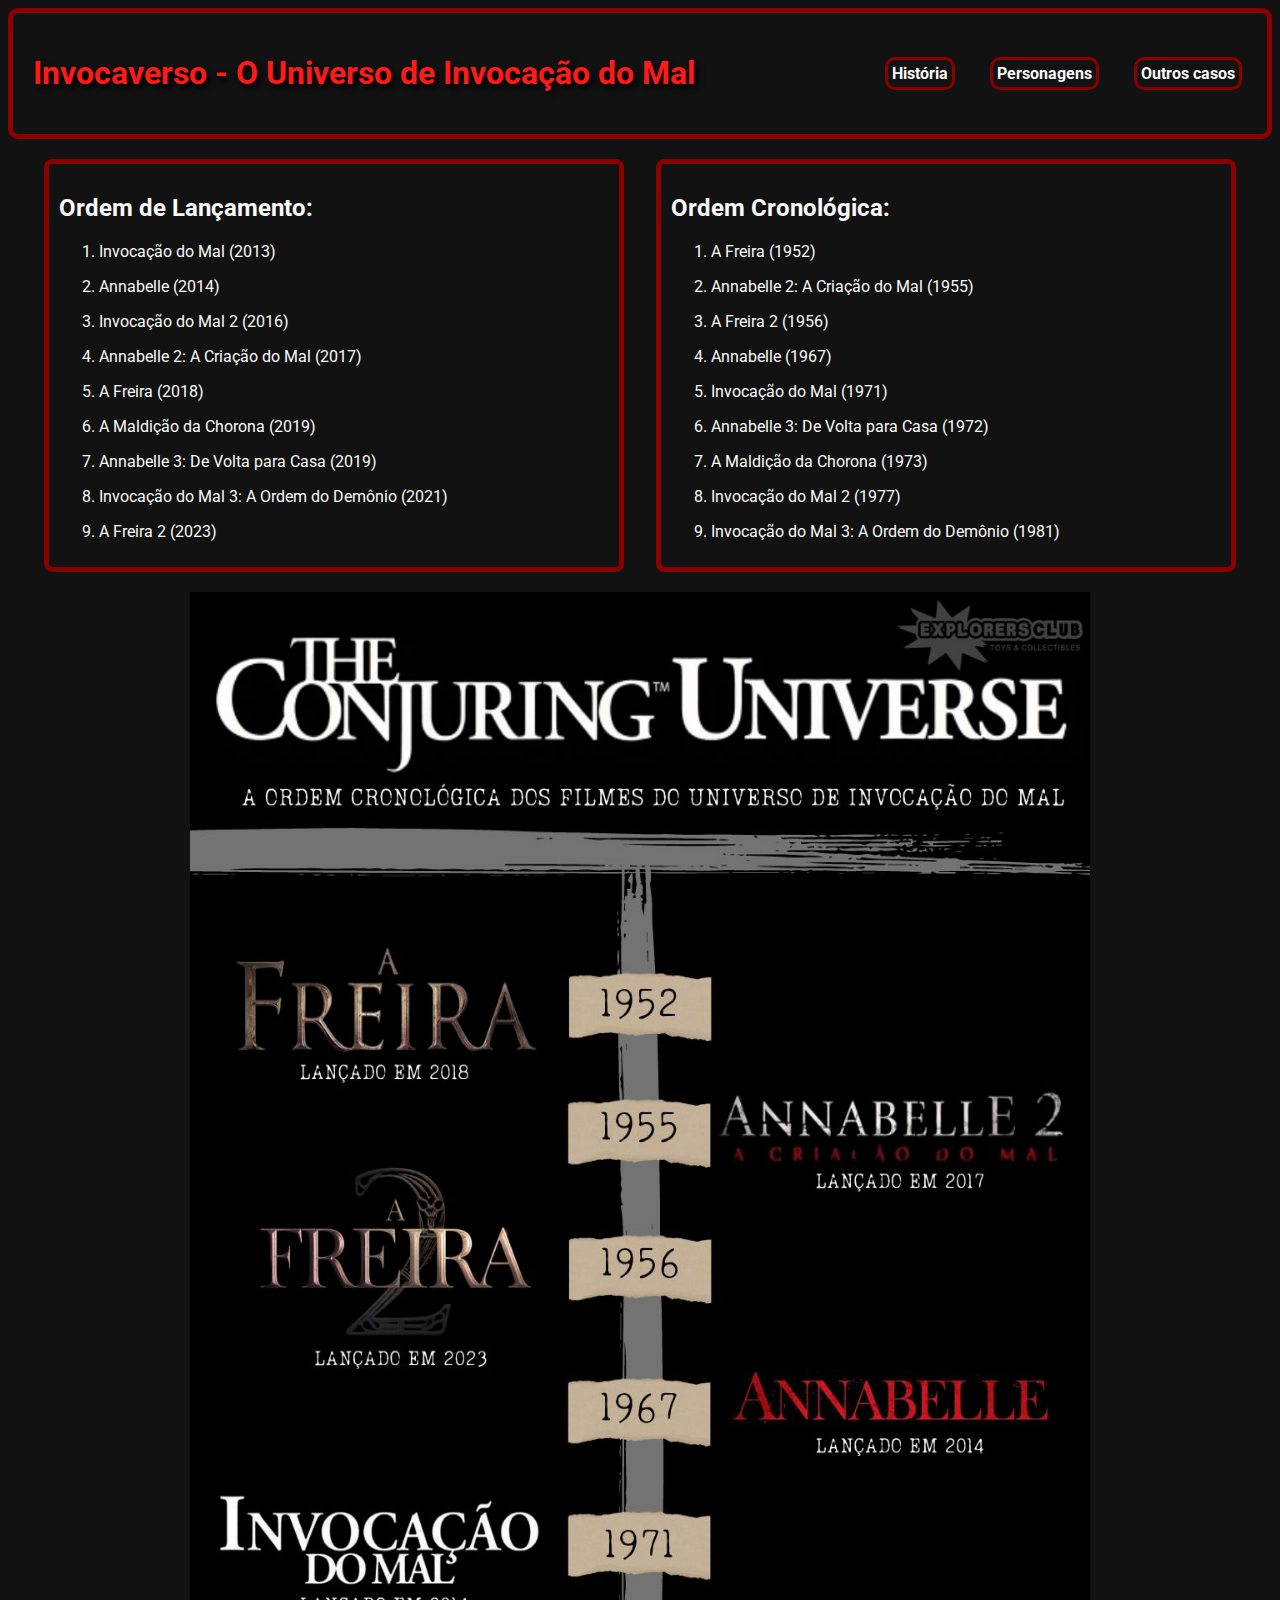
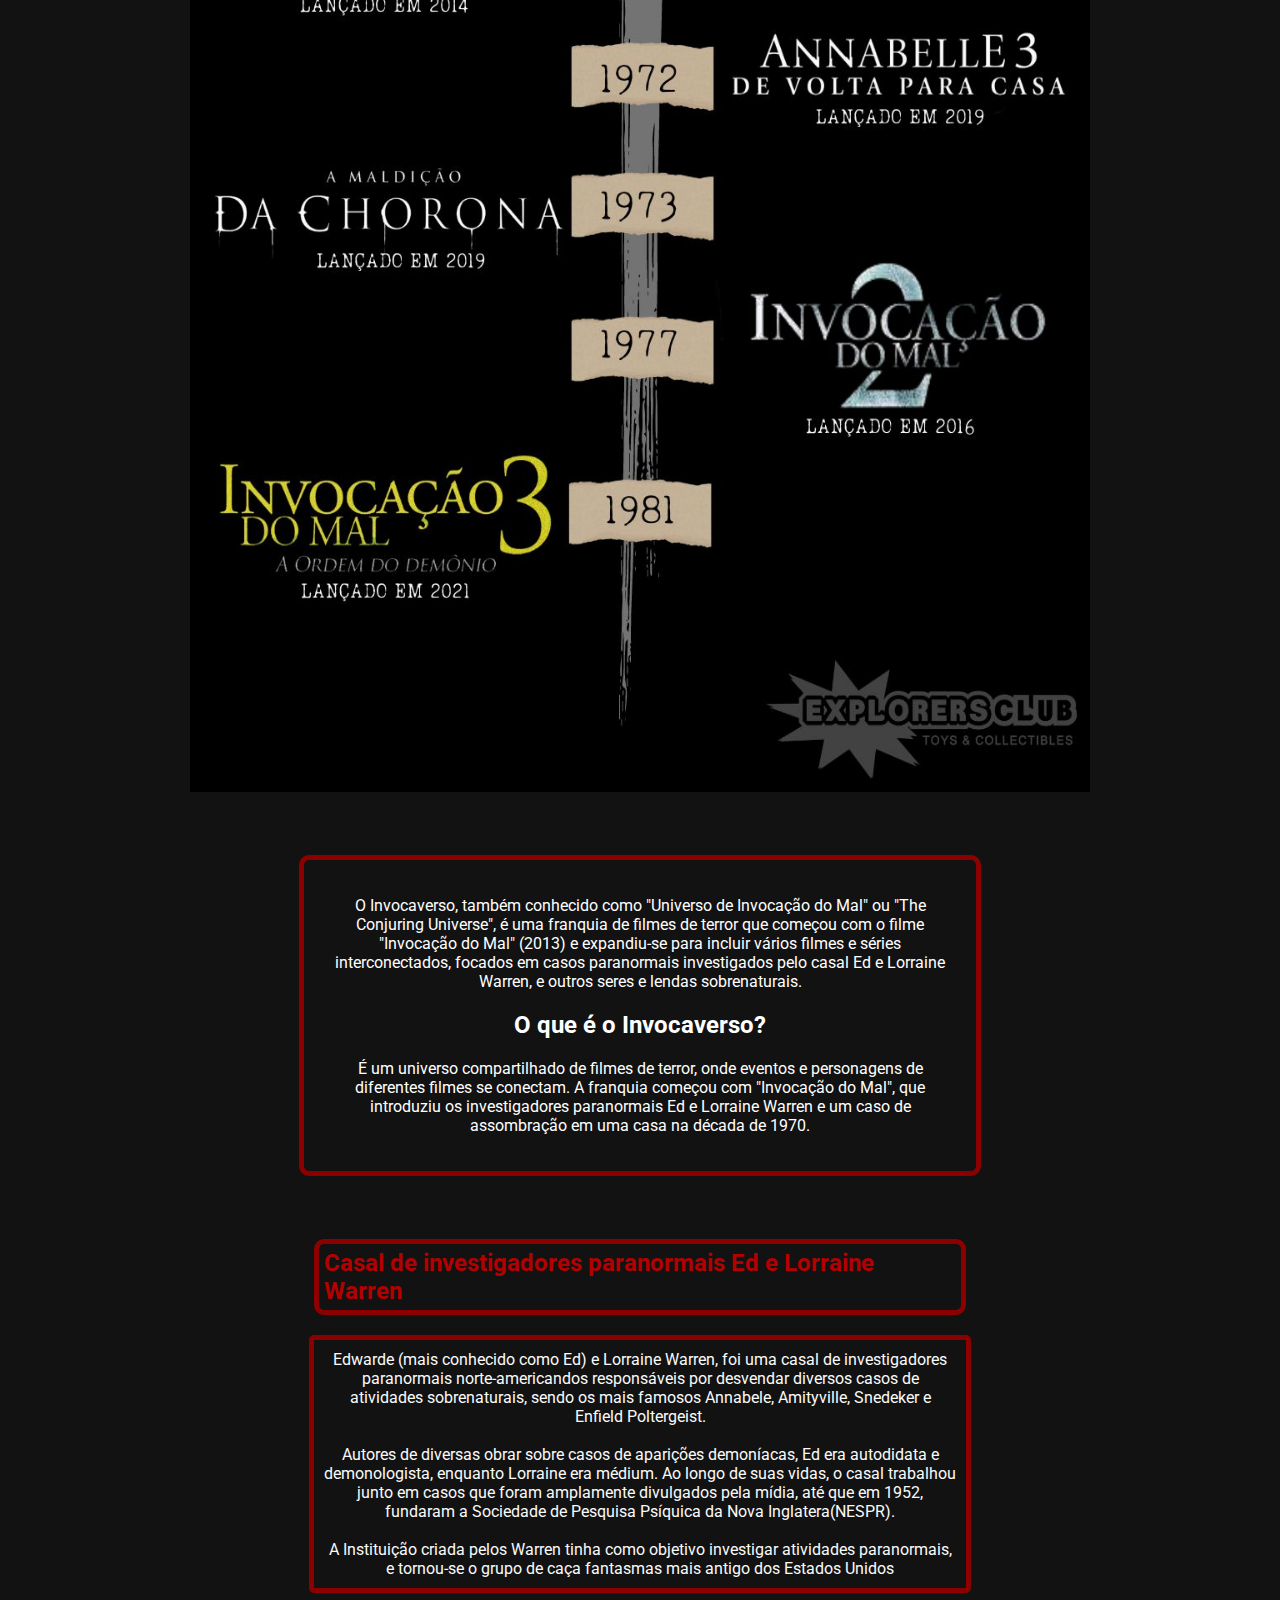
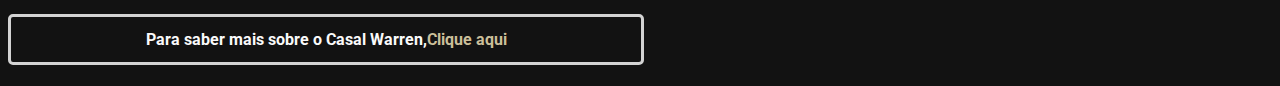
<file: index.html>
<!DOCTYPE html>
<html lang="pt-br">
<head>
    <meta charset="UTF-8">
    <meta name="viewport" content="width=device-width, initial-scale=1.0">
    <link rel="stylesheet" href="CSS/index.css">
    <link rel="stylesheet" href=" CSS/media.css">
    <title>Invocaverso</title>
    <style>
@import url('https://fonts.googleapis.com/css2?family=Libertinus+Mono&family=Open+Sans:ital,wght@0,300..800;1,300..800&family=Playwrite+VN+Guides&family=Roboto:ital,wght@0,100..900;1,100..900&family=TikTok+Sans:opsz,wght@12..36,300..900&display=swap');
</style>
  </head>
<body class="tudo">
  <header class="cabecalho">
    <div class="topo">
      <h1>Invocaverso - O Universo de Invocação do Mal</h1>
      <nav>
        <ul>
          <li><a href="HTML/historia.html">História</a></li>
          <li><a href="HTML/personagens.html">Personagens</a></li>
          <li><a href="HTML/casos.html">Outros casos</a></li>
        </ul>
      </nav>
    </div>
  </header>
    <main>
        <div class="container">
        <div class="ordem-1">
        <h2>Ordem de Lançamento:</h2>
        <ol>
            <li>Invocação do Mal (2013)</li>
            <p></p>
            <li>Annabelle (2014)</li>
            <p></p>
            <li>Invocação do Mal 2 (2016)</li>
            <p></p>
            <li>Annabelle 2: A Criação do Mal (2017)</li>
            <p></p>
            <li>A Freira (2018)</li>
            <p></p>
            <li>A Maldição da Chorona (2019)</li>
            <p></p>
            <li>Annabelle 3: De Volta para Casa (2019)</li>
            <p></p>
            <li>Invocação do Mal 3: A Ordem do Demônio (2021)</li>
            <p></p>
            <li>A Freira 2 (2023)</li>
        </ol>
        </div>
        <div class="ordem-2">
        <h2>Ordem Cronológica:</h2>
        <ol>
            <li>A Freira (1952)</li>
            <p></p>
            <li>Annabelle 2: A Criação do Mal (1955)</li>
            <p></p>
            <li>A Freira 2 (1956)</li>
            <p></p>
            <li>Annabelle (1967)</li>
            <p></p>
            <li>Invocação do Mal (1971)</li>
            <p></p>
            <li>Annabelle 3: De Volta para Casa (1972)</li>
            <p></p>
            <li>A Maldição da Chorona (1973)</li>
            <p></p>
            <li>Invocação do Mal 2 (1977)</li>
            <p></p>
            <li>Invocação do Mal 3: A Ordem do Demônio (1981)</li>
        </ol>
        
        </div>
        </div>
        <img class="imagem" src="imagens/ordem.jpg">
        <section class="introducao">
            <p>O Invocaverso, também conhecido como "Universo de Invocação do Mal" ou "The Conjuring Universe", é uma franquia de filmes de terror que começou com o filme "Invocação do Mal" (2013) e expandiu-se para incluir vários filmes e séries interconectados, focados em casos paranormais investigados pelo casal Ed e Lorraine Warren, e outros seres e lendas sobrenaturais.</p>
            <p></p>
            <h2>O que é o Invocaverso?</h2>
            <p>É um universo compartilhado de filmes de terror, onde eventos e personagens de diferentes filmes se conectam. A franquia começou com "Invocação do Mal", que introduziu os investigadores paranormais Ed e Lorraine Warren e um caso de assombração em uma casa na década de 1970.</p>
        </section>
        <h2 class="casal">Casal de investigadores paranormais Ed e Lorraine Warren</h2>
        <p class="texto">Edwarde (mais conhecido como Ed) e Lorraine Warren, foi uma casal de investigadores paranormais norte-americandos responsáveis por desvendar diversos casos de atividades sobrenaturais, sendo os mais famosos Annabele, Amityville, Snedeker e Enfield Poltergeist. <br><br>Autores de diversas obrar sobre casos de aparições demoníacas, Ed era autodidata e demonologista, enquanto Lorraine era médium. Ao longo de suas vidas, o casal trabalhou junto em casos que foram amplamente divulgados pela mídia, até que em 1952, fundaram a Sociedade de Pesquisa Psíquica da Nova Inglatera(NESPR). <br><br>A Instituição criada pelos Warren tinha como objetivo investigar atividades paranormais, e tornou-se o grupo de caça fantasmas mais antigo dos Estados Unidos</p>
    </main>
    <footer>
      <h4 class="saber">Para saber mais sobre o Casal Warren, <a href="HTML/warren.html">Clique aqui</a></h4>
    </footer>
    </div>
</body>
</html>
</file>
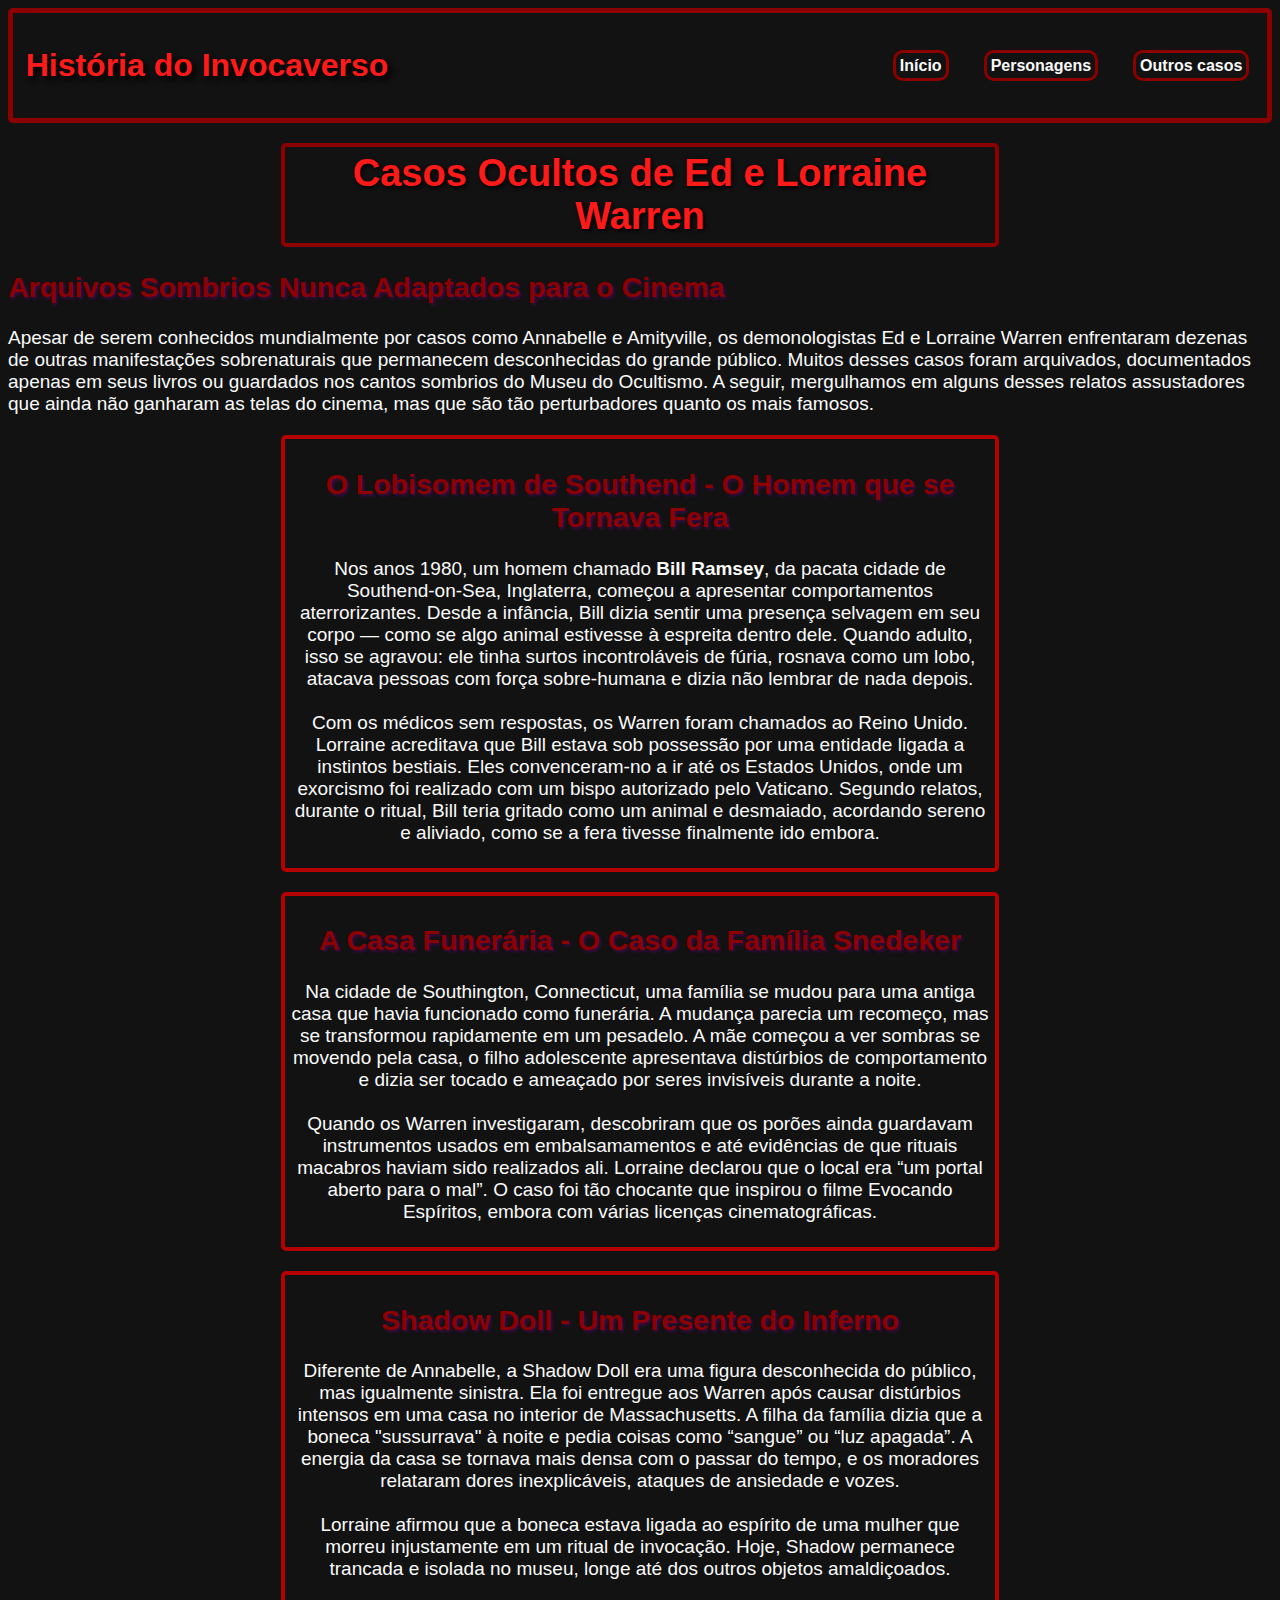
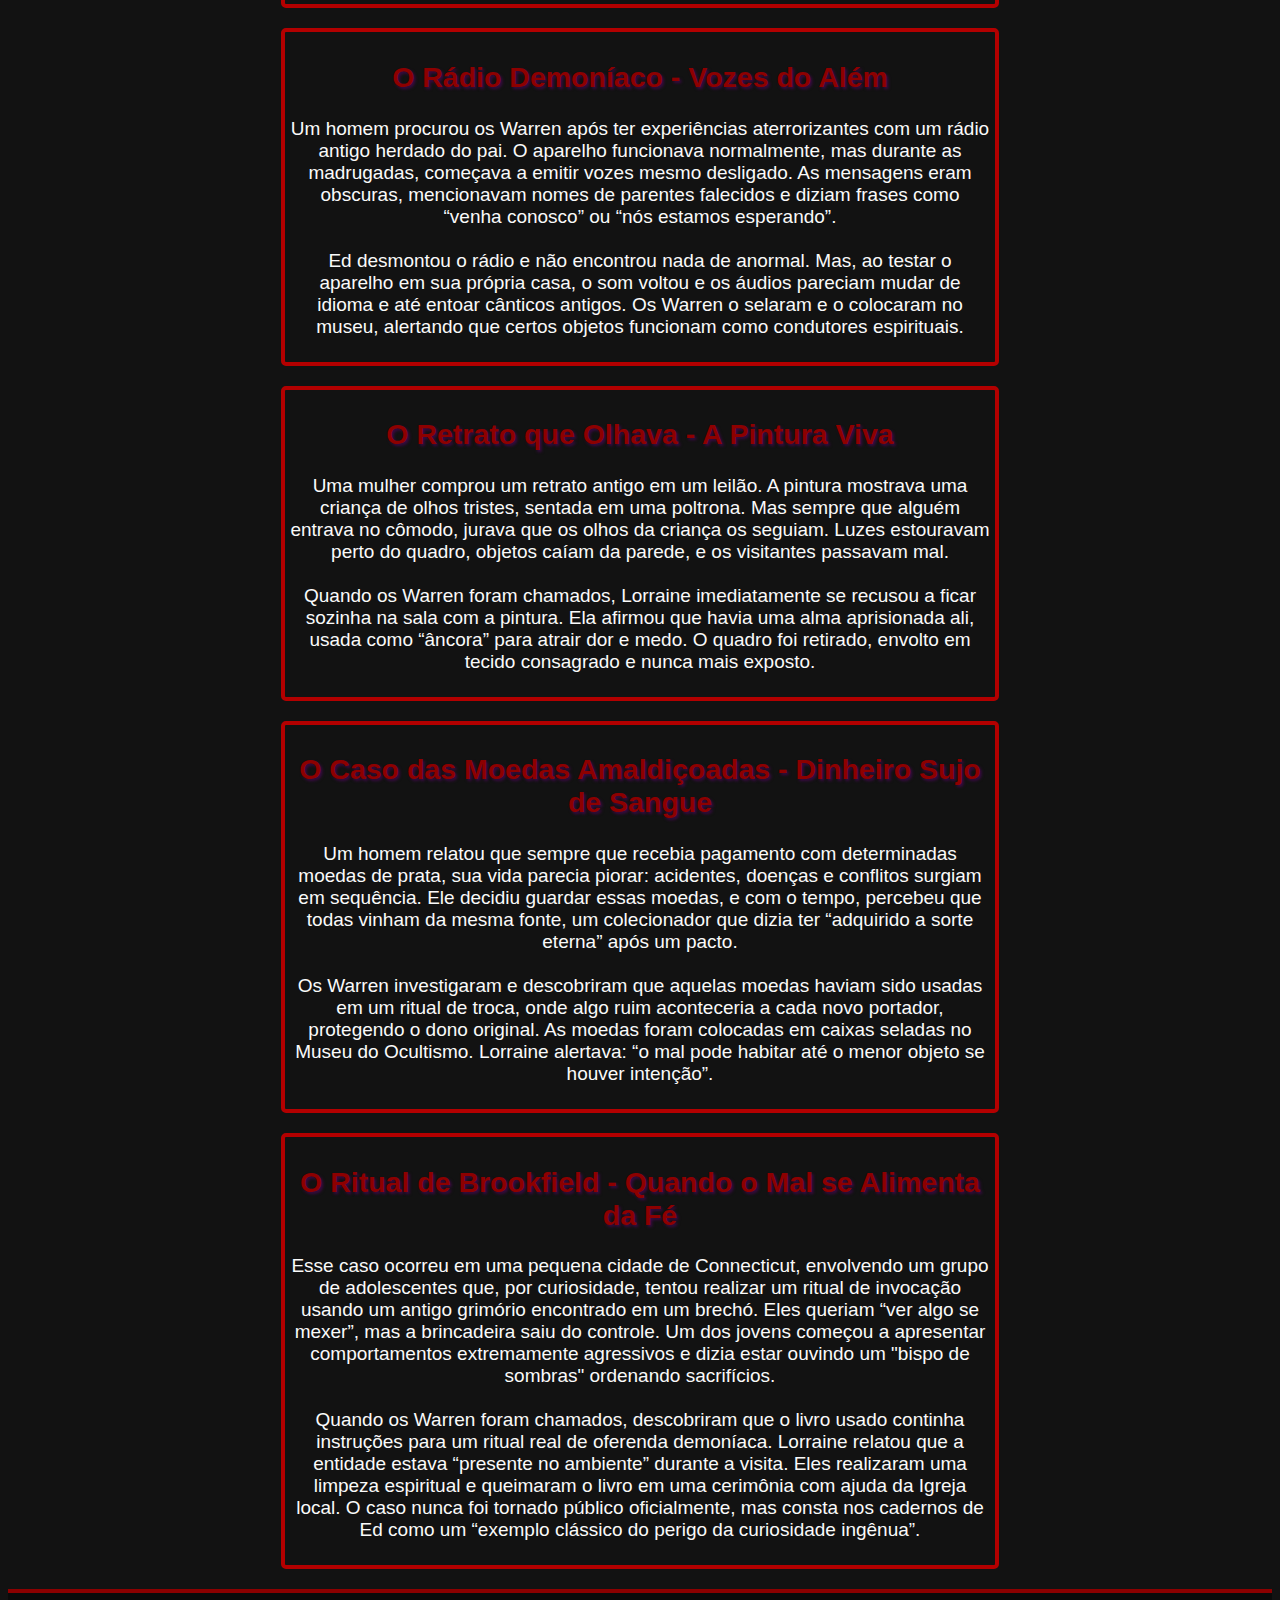
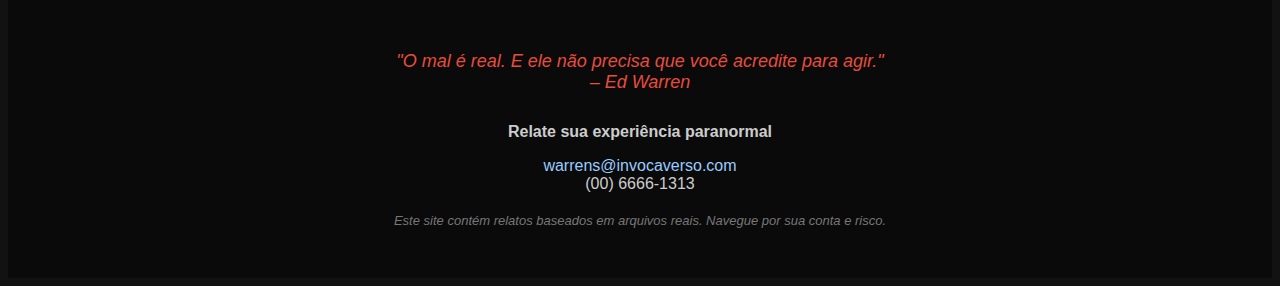
<file: HTML/casos.html>
<!DOCTYPE html>
<html lang="pt-br">
<head>
    <meta charset="UTF-8">
    <meta name="viewport" content="width=device-width, initial-scale=1.0">
    <title>Outros Casos - Invocaverso</title>
    <link rel="stylesheet" href="../CSS/casos.css">
    <link rel="stylesheet" href="../CSS/media.css">
    <style>
@import url('https://fonts.googleapis.com/css2?family=Libertinus+Mono&family=Open+Sans:ital,wght@0,300..800;1,300..800&family=Playwrite+VN+Guides&family=Roboto:ital,wght@0,100..900;1,100..900&family=TikTok+Sans:opsz,wght@12..36,300..900&display=swap');
    </style>
</head>
<body class="tudo">
    <header class="cabecalho">
    <div class="topo">
      <h1>História do Invocaverso</h1>
      <nav>
        <ul>
          <li><a href="../index.html">Início</a></li>
          <li><a href="../HTML/personagens.html">Personagens</a></li>
          <li><a href="../HTML/casos.html">Outros casos</a></li>
        </ul>
      </nav>
    </div>
    </header>
    <main class="casos">
        <h1>Casos Ocultos de Ed e Lorraine Warren</h1>
        <h2>Arquivos Sombrios Nunca Adaptados para o Cinema</h2>
        <p>Apesar de serem conhecidos mundialmente por casos como Annabelle e Amityville, os demonologistas Ed e Lorraine Warren enfrentaram dezenas de outras manifestações sobrenaturais que permanecem desconhecidas do grande público. Muitos desses casos foram arquivados, documentados apenas em seus livros ou guardados nos cantos sombrios do Museu do Ocultismo. A seguir, mergulhamos em alguns desses relatos assustadores que ainda não ganharam as telas do cinema, mas que são tão perturbadores quanto os mais famosos.</p>
        <section class="lobisomem">
            <h2>O Lobisomem de Southend - O Homem que se Tornava Fera</h2>
            <p>Nos anos 1980, um homem chamado <strong>Bill Ramsey</strong>, da pacata cidade de Southend-on-Sea, Inglaterra, começou a apresentar comportamentos aterrorizantes. Desde a infância, Bill dizia sentir uma presença selvagem em seu corpo — como se algo animal estivesse à espreita dentro dele. Quando adulto, isso se agravou: ele tinha surtos incontroláveis de fúria, rosnava como um lobo, atacava pessoas com força sobre-humana e dizia não lembrar de nada depois. <br><br>Com os médicos sem respostas, os Warren foram chamados ao Reino Unido. Lorraine acreditava que Bill estava sob possessão por uma entidade ligada a instintos bestiais. Eles convenceram-no a ir até os Estados Unidos, onde um exorcismo foi realizado com um bispo autorizado pelo Vaticano. Segundo relatos, durante o ritual, Bill teria gritado como um animal e desmaiado, acordando sereno e aliviado, como se a fera tivesse finalmente ido embora.</p>
        </section>
        <section class="snedeker">
            <h2>A Casa Funerária - O Caso da Família Snedeker</h2>
            <p>Na cidade de Southington, Connecticut, uma família se mudou para uma antiga casa que havia funcionado como funerária. A mudança parecia um recomeço, mas se transformou rapidamente em um pesadelo. A mãe começou a ver sombras se movendo pela casa, o filho adolescente apresentava distúrbios de comportamento e dizia ser tocado e ameaçado por seres invisíveis durante a noite. <br><br>Quando os Warren investigaram, descobriram que os porões ainda guardavam instrumentos usados em embalsamamentos e até evidências de que rituais macabros haviam sido realizados ali. Lorraine declarou que o local era “um portal aberto para o mal”. O caso foi tão chocante que inspirou o filme Evocando Espíritos, embora com várias licenças cinematográficas.</p>
        </section>
        <section class="shadow">
            <h2>Shadow Doll - Um Presente do Inferno</h2>
            <p>Diferente de Annabelle, a Shadow Doll era uma figura desconhecida do público, mas igualmente sinistra. Ela foi entregue aos Warren após causar distúrbios intensos em uma casa no interior de Massachusetts. A filha da família dizia que a boneca "sussurrava" à noite e pedia coisas como “sangue” ou “luz apagada”. A energia da casa se tornava mais densa com o passar do tempo, e os moradores relataram dores inexplicáveis, ataques de ansiedade e vozes. <br><br>Lorraine afirmou que a boneca estava ligada ao espírito de uma mulher que morreu injustamente em um ritual de invocação. Hoje, Shadow permanece trancada e isolada no museu, longe até dos outros objetos amaldiçoados.</p>
        </section>
        <section class="radio">
            <h2>O Rádio Demoníaco - Vozes do Além</h2>
            <p>Um homem procurou os Warren após ter experiências aterrorizantes com um rádio antigo herdado do pai. O aparelho funcionava normalmente, mas durante as madrugadas, começava a emitir vozes mesmo desligado. As mensagens eram obscuras, mencionavam nomes de parentes falecidos e diziam frases como “venha conosco” ou “nós estamos esperando”. <br><br>Ed desmontou o rádio e não encontrou nada de anormal. Mas, ao testar o aparelho em sua própria casa, o som voltou e os áudios pareciam mudar de idioma e até entoar cânticos antigos. Os Warren o selaram e o colocaram no museu, alertando que certos objetos funcionam como condutores espirituais.</p>
        </section>
        <section class="retrato">
            <h2>O Retrato que Olhava - A Pintura Viva</h2>
            <p>Uma mulher comprou um retrato antigo em um leilão. A pintura mostrava uma criança de olhos tristes, sentada em uma poltrona. Mas sempre que alguém entrava no cômodo, jurava que os olhos da criança os seguiam. Luzes estouravam perto do quadro, objetos caíam da parede, e os visitantes passavam mal. <br><br>Quando os Warren foram chamados, Lorraine imediatamente se recusou a ficar sozinha na sala com a pintura. Ela afirmou que havia uma alma aprisionada ali, usada como “âncora” para atrair dor e medo. O quadro foi retirado, envolto em tecido consagrado e nunca mais exposto.</p>
        </section>
        <section class="moedas">
            <h2>O Caso das Moedas Amaldiçoadas - Dinheiro Sujo de Sangue</h2>
            <p>Um homem relatou que sempre que recebia pagamento com determinadas moedas de prata, sua vida parecia piorar: acidentes, doenças e conflitos surgiam em sequência. Ele decidiu guardar essas moedas, e com o tempo, percebeu que todas vinham da mesma fonte, um colecionador que dizia ter “adquirido a sorte eterna” após um pacto. <br><br>Os Warren investigaram e descobriram que aquelas moedas haviam sido usadas em um ritual de troca, onde algo ruim aconteceria a cada novo portador, protegendo o dono original. As moedas foram colocadas em caixas seladas no Museu do Ocultismo. Lorraine alertava: “o mal pode habitar até o menor objeto se houver intenção”.</p>
        </section>
        <section class="ritual">
            <h2>O Ritual de Brookfield - Quando o Mal se Alimenta da Fé</h2>
            <p>Esse caso ocorreu em uma pequena cidade de Connecticut, envolvendo um grupo de adolescentes que, por curiosidade, tentou realizar um ritual de invocação usando um antigo grimório encontrado em um brechó. Eles queriam “ver algo se mexer”, mas a brincadeira saiu do controle. Um dos jovens começou a apresentar comportamentos extremamente agressivos e dizia estar ouvindo um "bispo de sombras" ordenando sacrifícios. <br><br>Quando os Warren foram chamados, descobriram que o livro usado continha instruções para um ritual real de oferenda demoníaca. Lorraine relatou que a entidade estava “presente no ambiente” durante a visita. Eles realizaram uma limpeza espiritual e queimaram o livro em uma cerimônia com ajuda da Igreja local. O caso nunca foi tornado público oficialmente, mas consta nos cadernos de Ed como um “exemplo clássico do perigo da curiosidade ingênua”.</p>
        </section>
    </main>
    <footer class="rodape">
        <div class="conteudo">
        <p class="frase">"O mal é real. E ele não precisa que você acredite para agir." <br>– Ed Warren</p>
        <p><strong>Relate sua experiência paranormal</strong></p>
        <p class="contato"><a href="warrens@invocaverso.com">warrens@invocaverso.com</a><br>(00) 6666-1313</p>
        <p class="aviso">Este site contém relatos baseados em arquivos reais. Navegue por sua conta e risco.</p>
        </div>
    </footer>
</body>
</html>
</file>
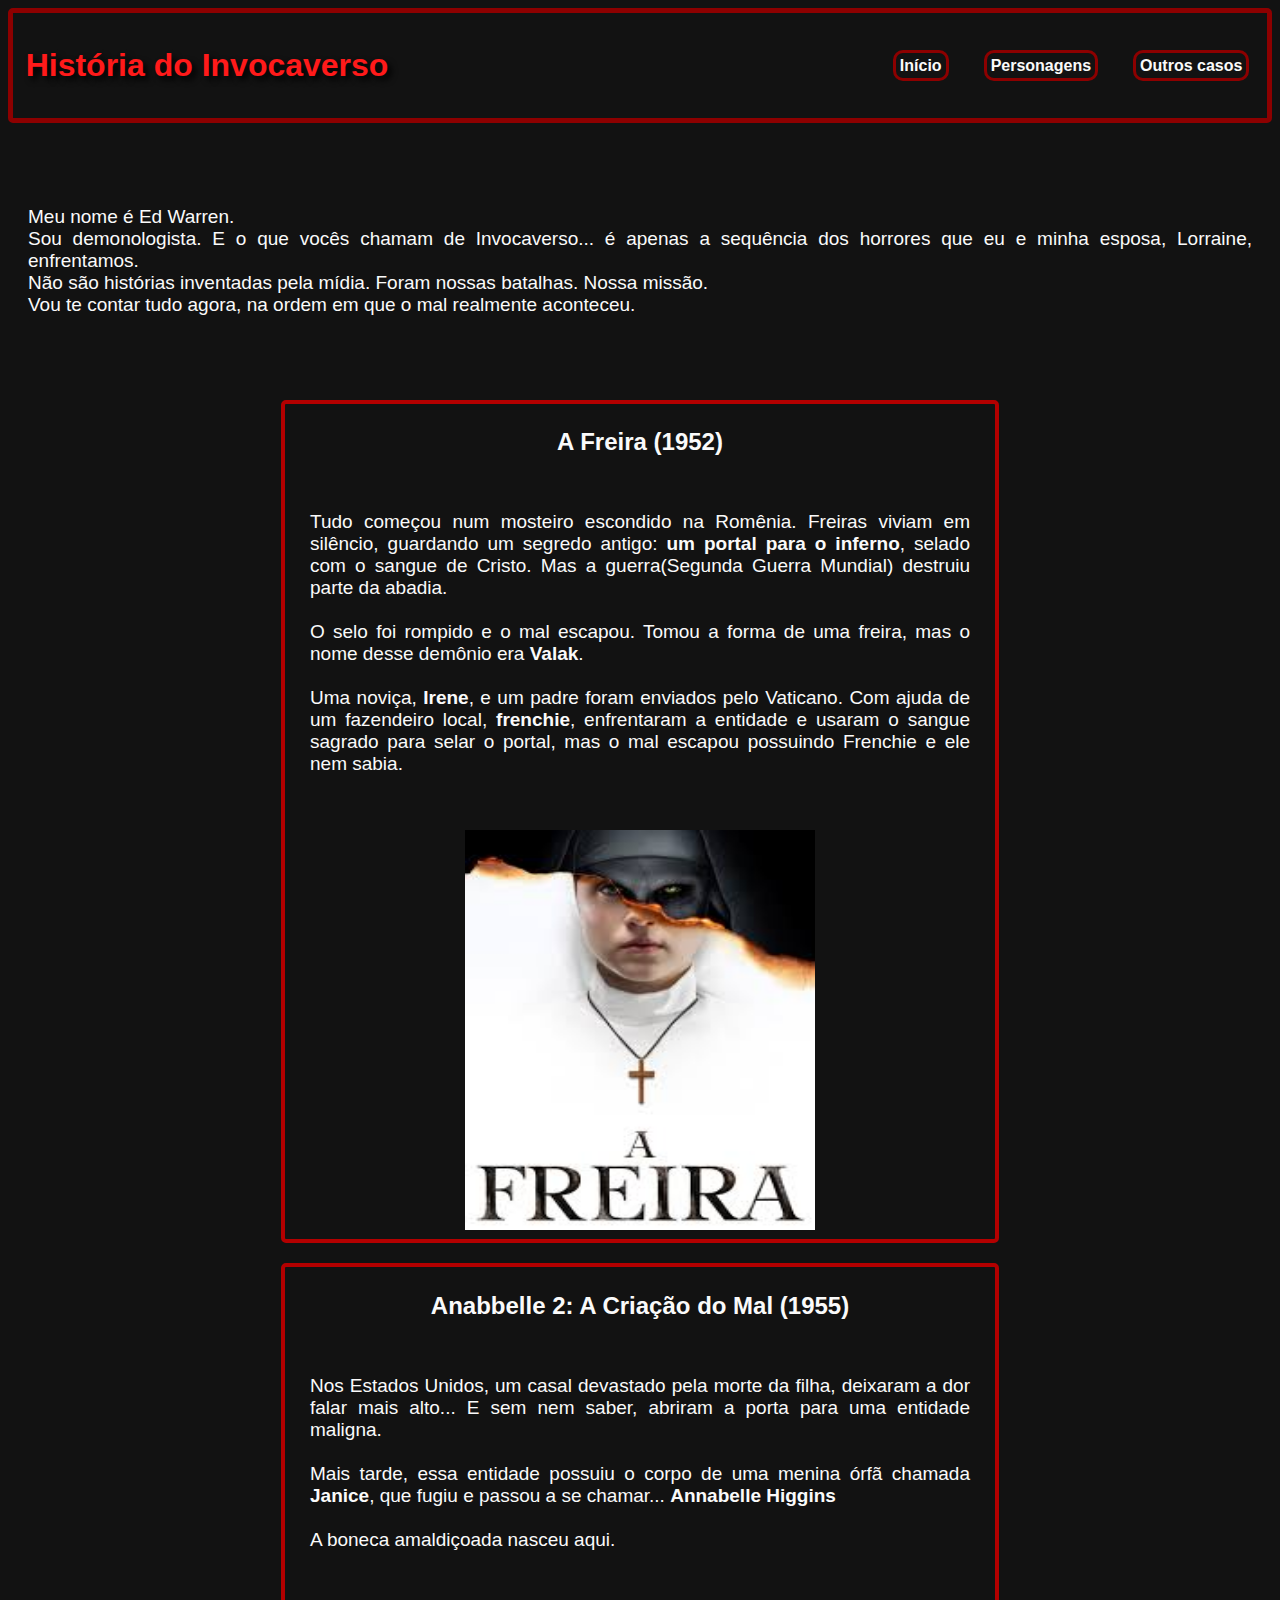
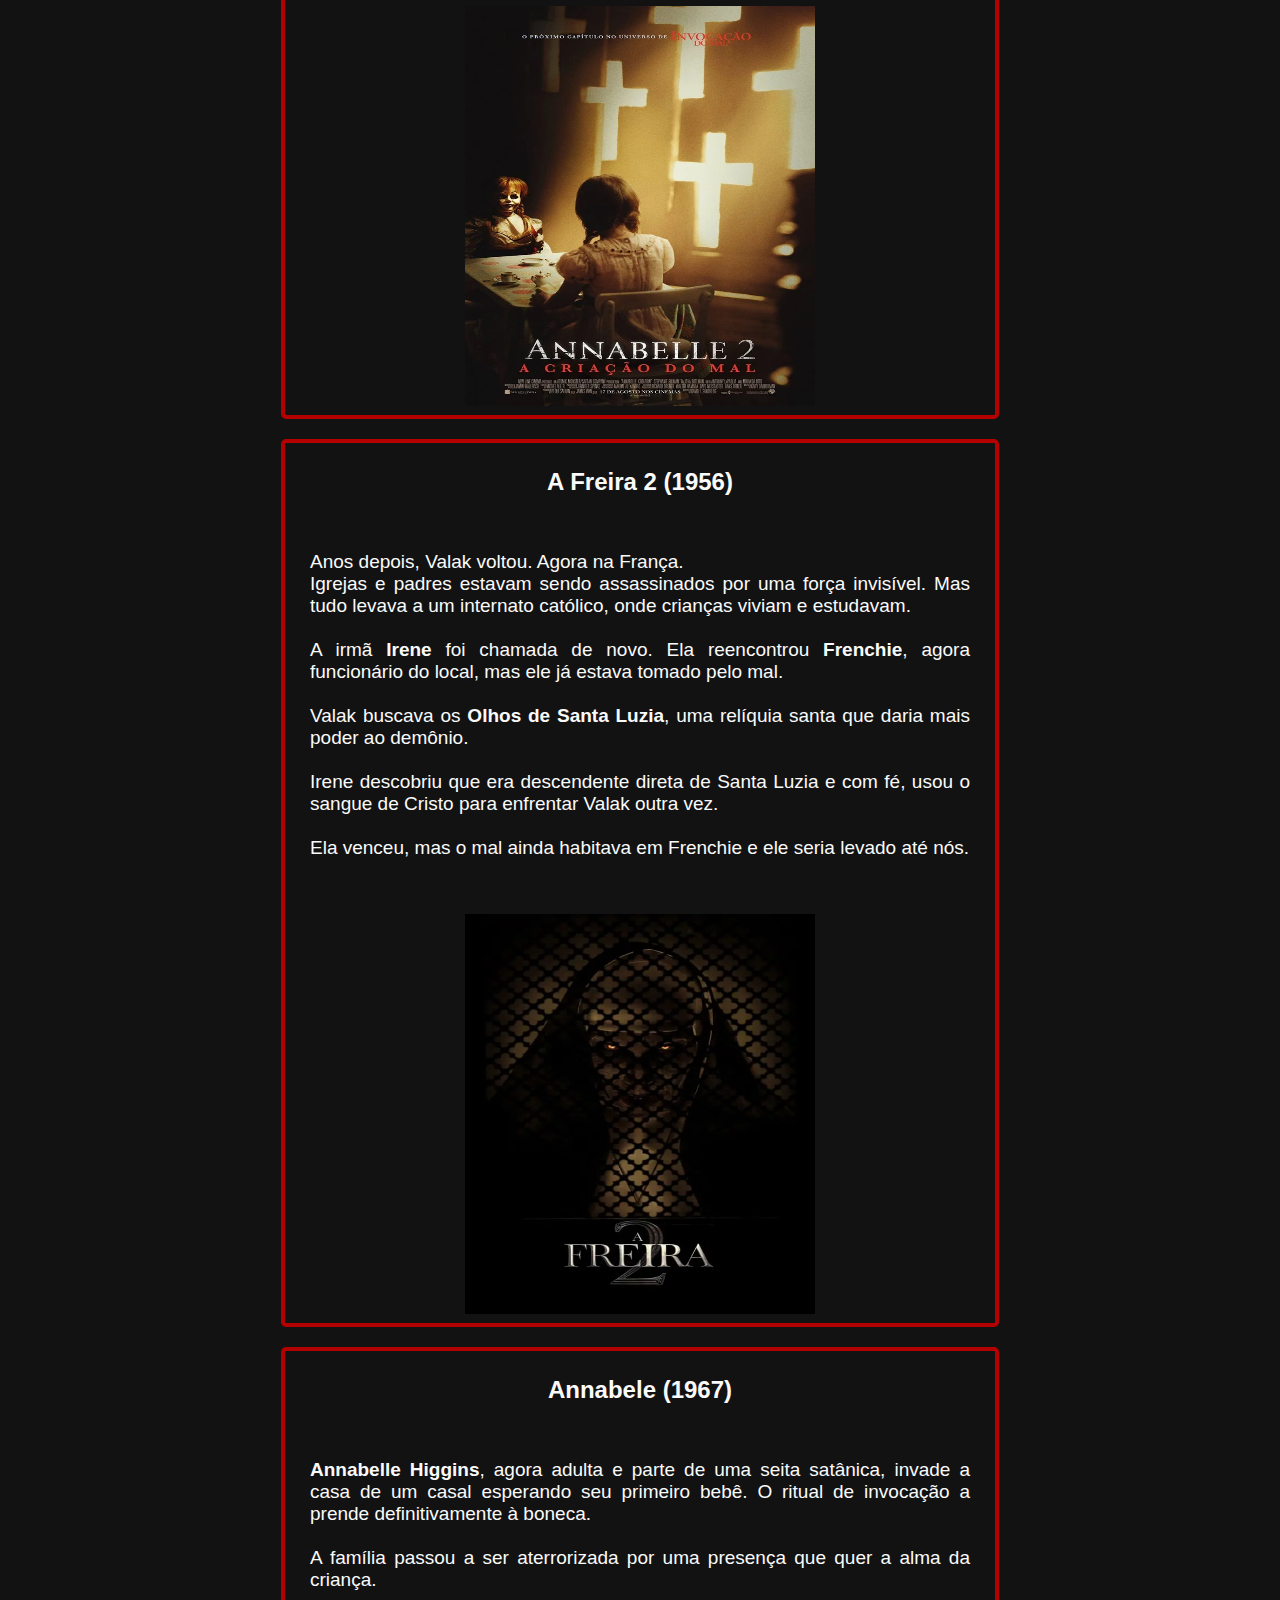
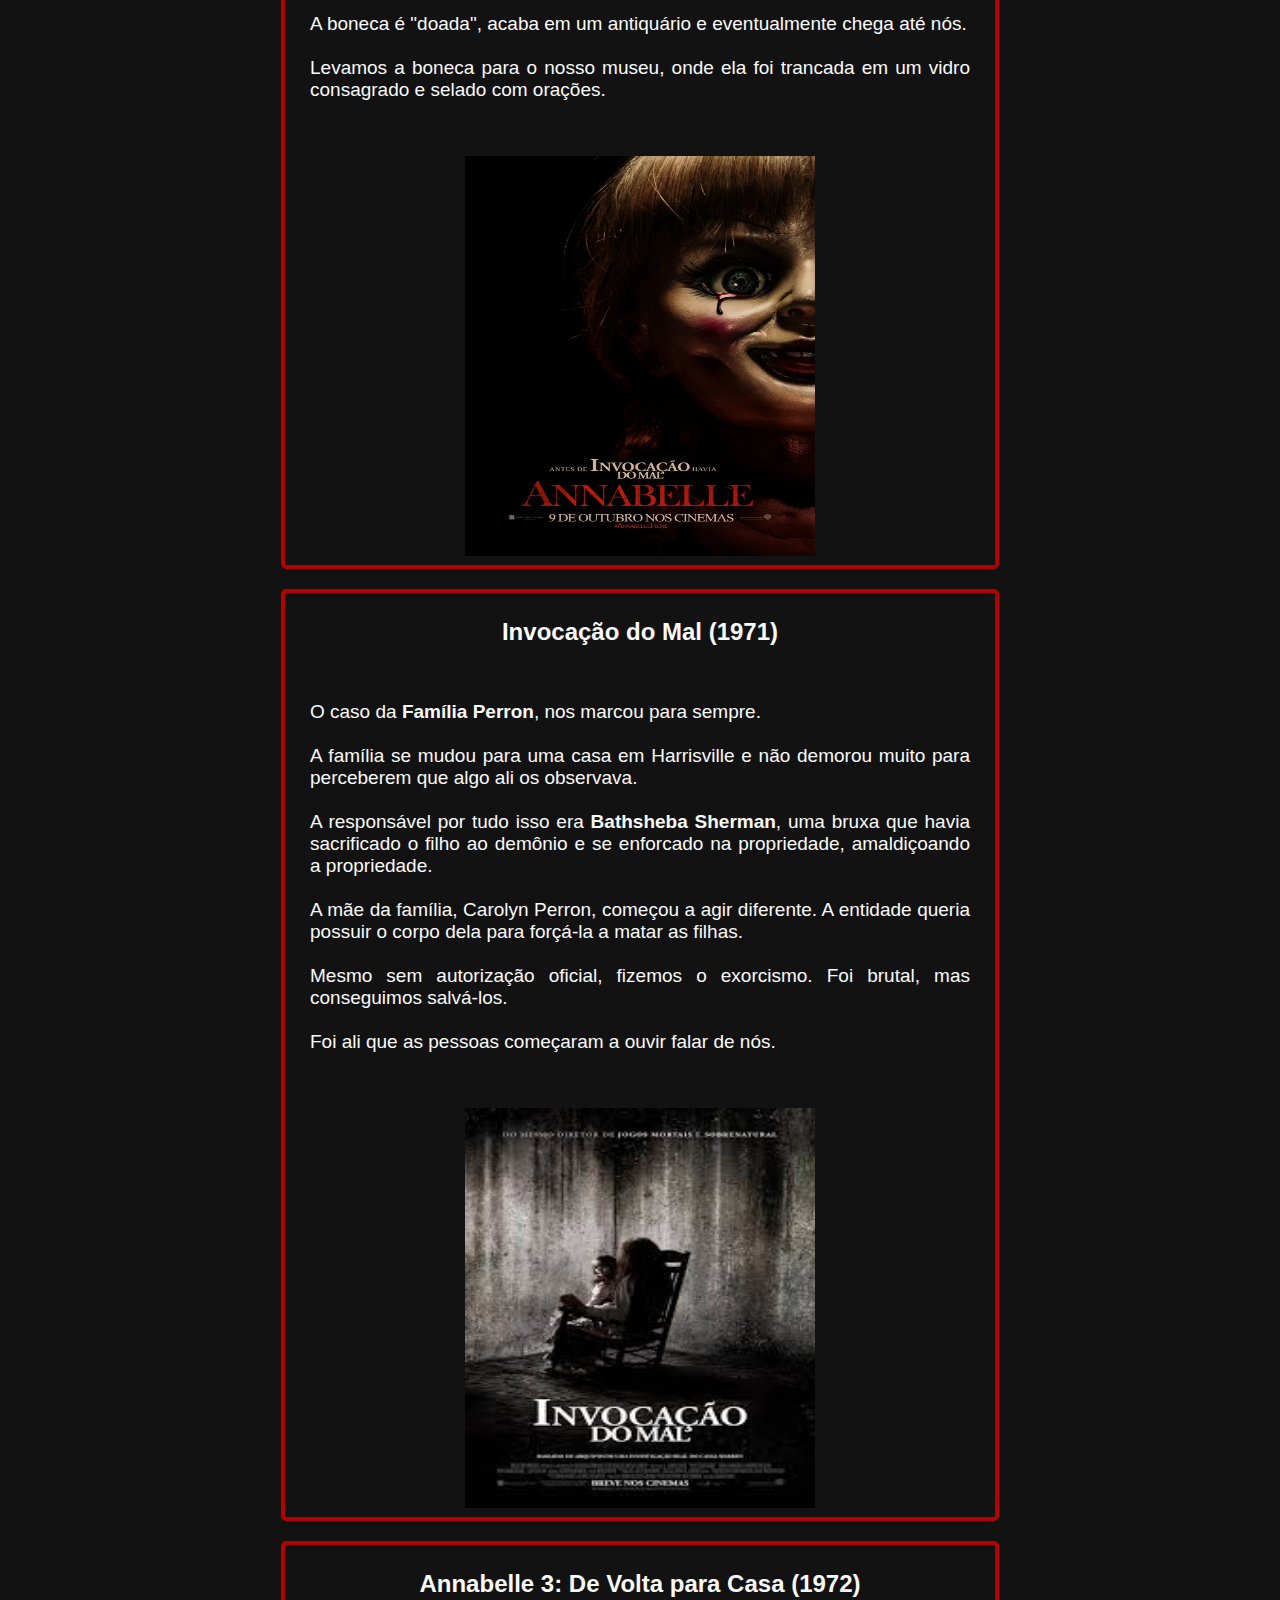
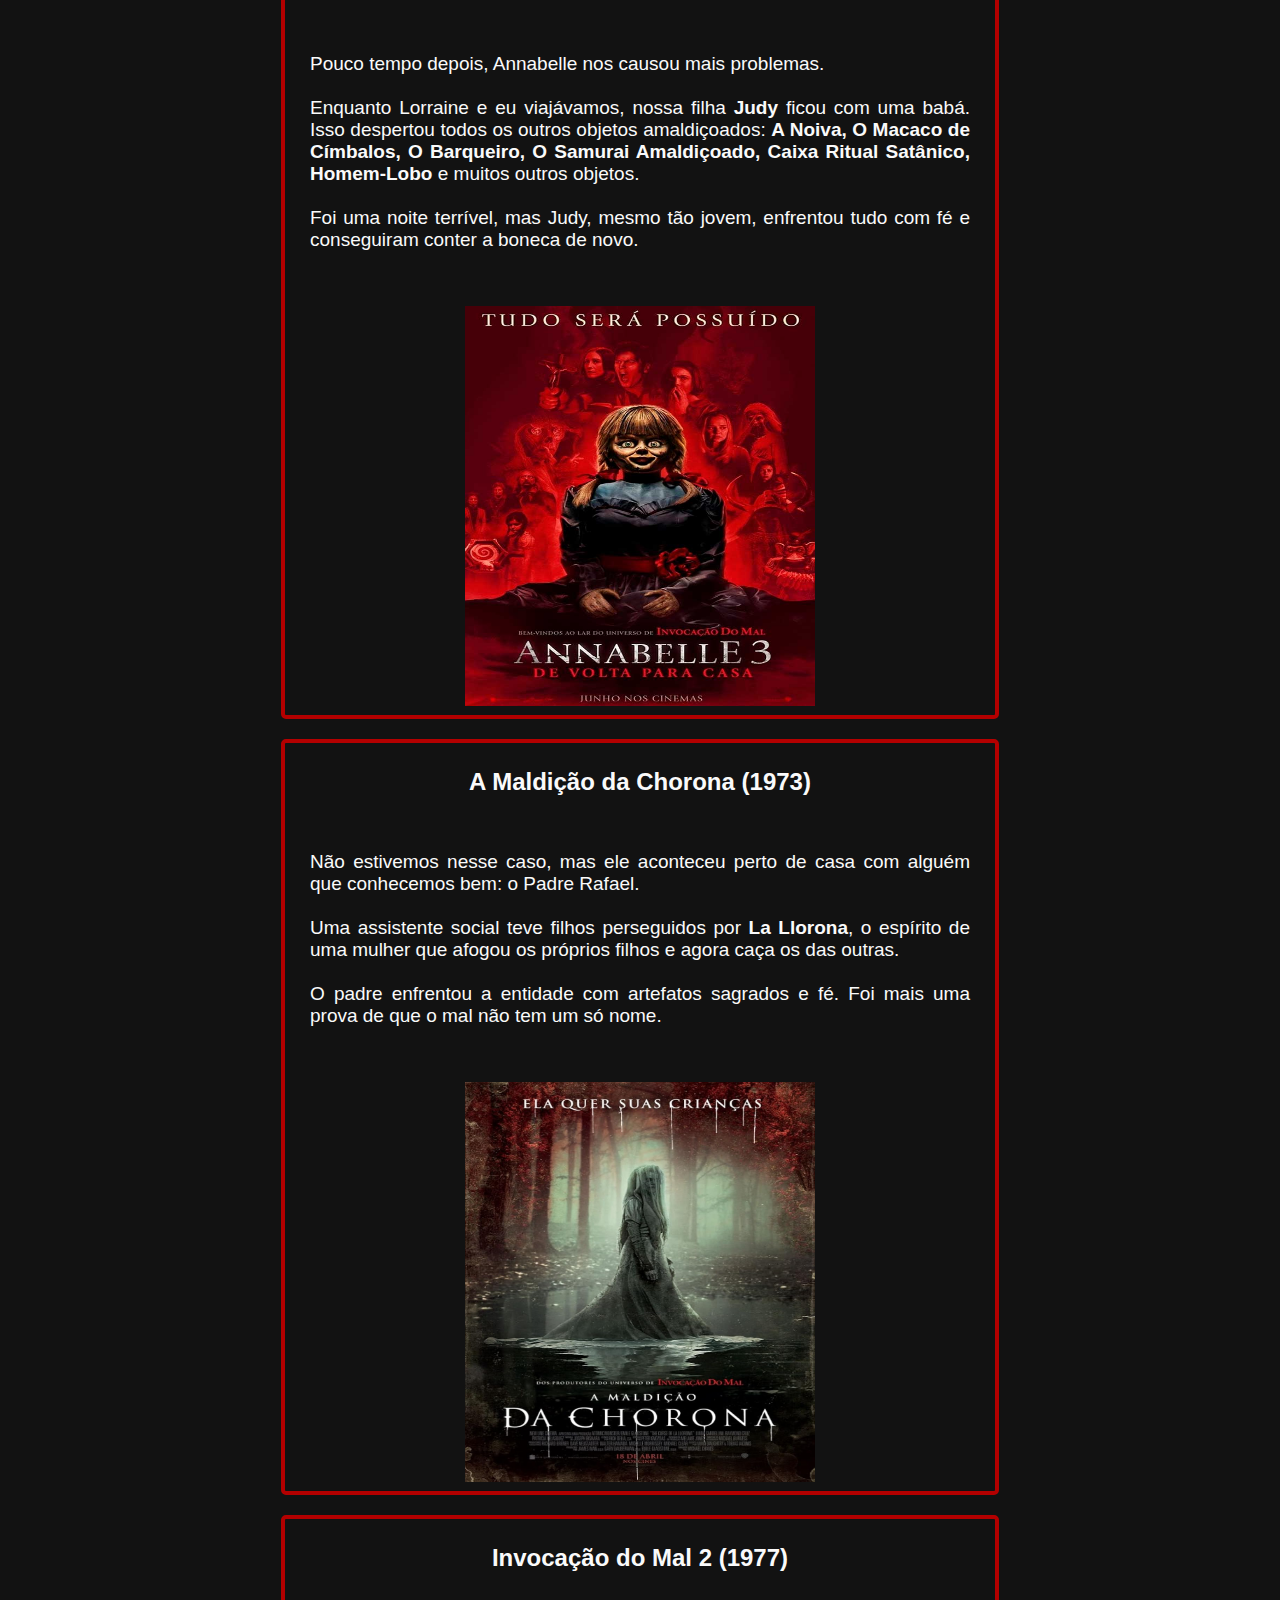
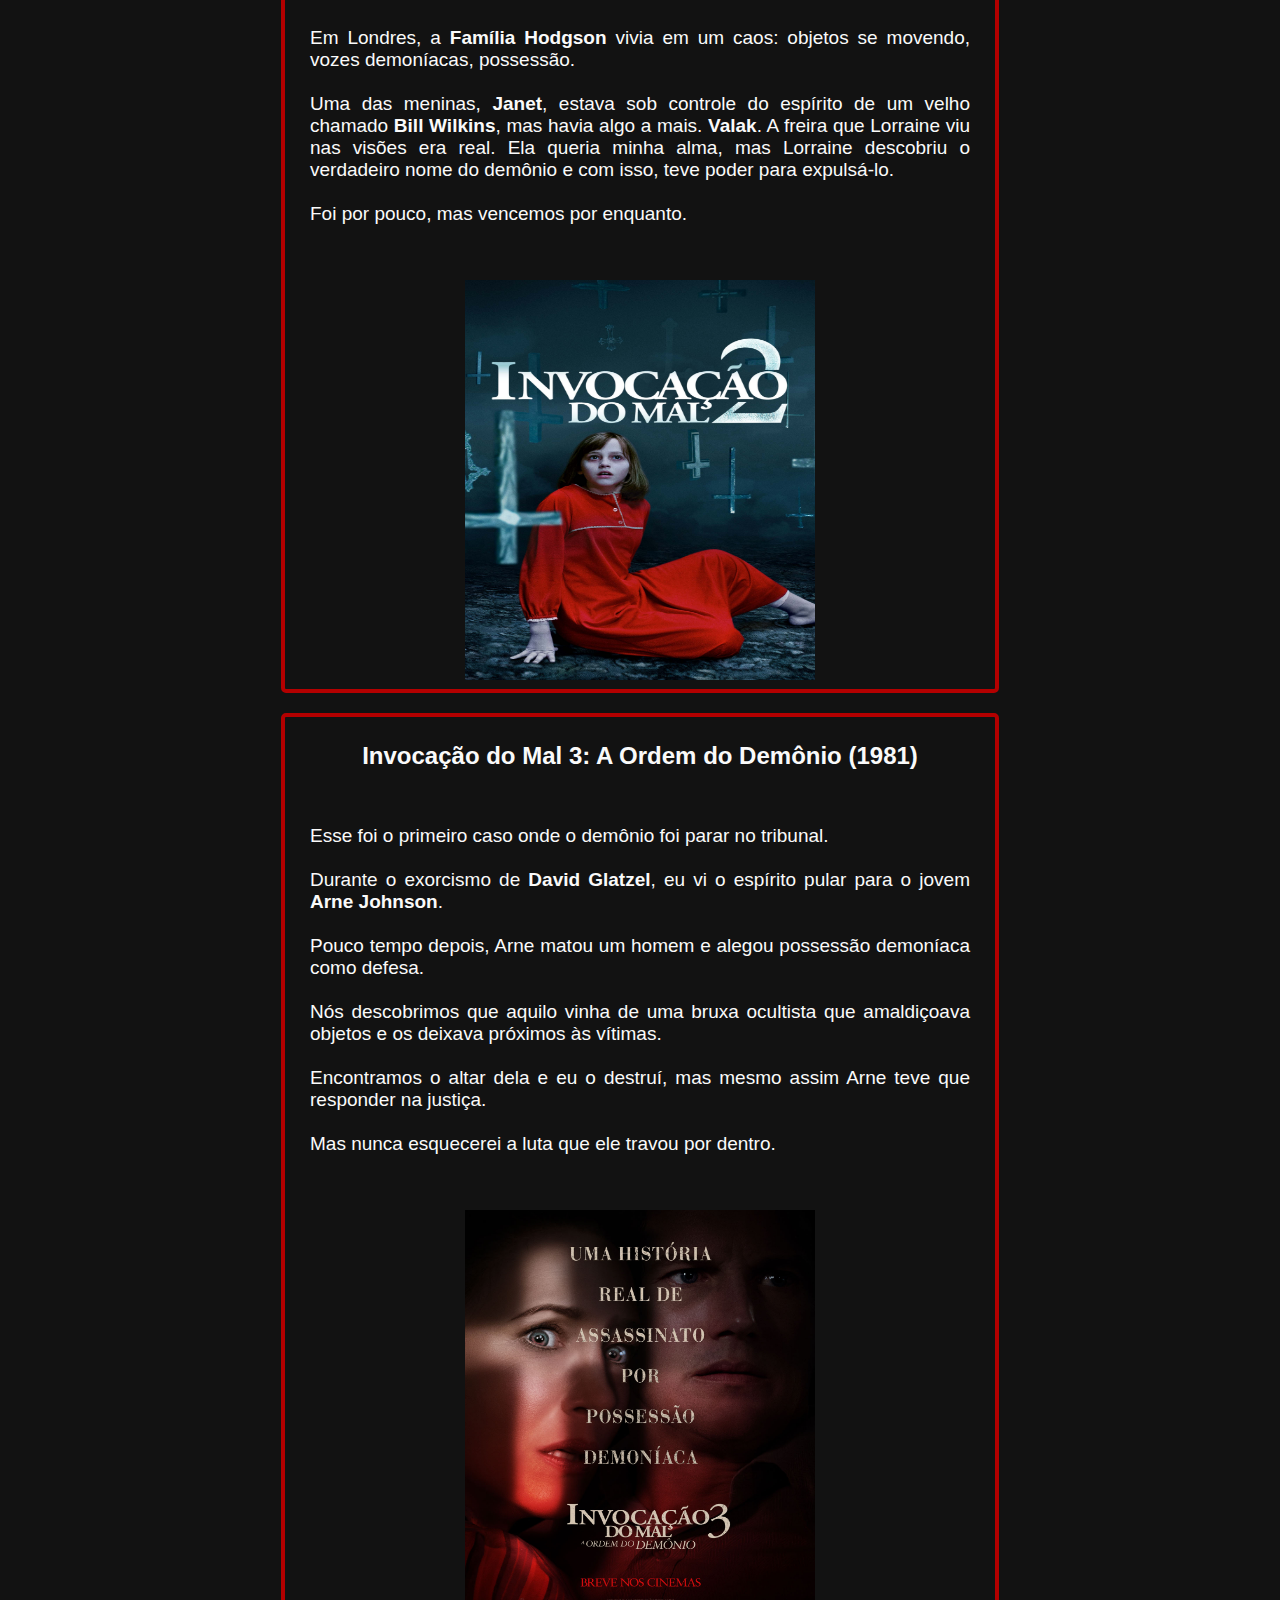
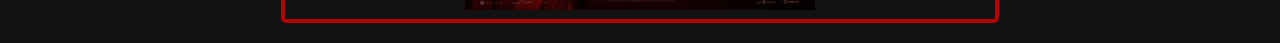
<file: HTML/historia.html>
<!DOCTYPE html>
<html lang="pt-br">
<head>
    <meta charset="UTF-8">
    <meta name="viewport" content="width=device-width, initial-scale=1.0">
    <title>História do Invocaverso</title>
    <link rel="stylesheet" href="../CSS/historia.css">
    <link rel="stylesheet" href="../CSS/media.css">
    <style>
@import url('https://fonts.googleapis.com/css2?family=Libertinus+Mono&family=Open+Sans:ital,wght@0,300..800;1,300..800&family=Playwrite+VN+Guides&family=Roboto:ital,wght@0,100..900;1,100..900&family=TikTok+Sans:opsz,wght@12..36,300..900&display=swap');
    </style>
</head>
<body class="tudo">
    <header class="cabecalho">
    <div class="topo">
      <h1>História do Invocaverso</h1>
      <nav>
        <ul>
          <li><a href="../index.html">Início</a></li>
          <li><a href="../HTML/personagens.html">Personagens</a></li>
          <li><a href="../HTML/casos.html">Outros casos</a></li>
        </ul>
      </nav>
    </div>
    </header>
    <main class="historias">
        <p>Meu nome é Ed Warren. <br>Sou demonologista. E o que vocês chamam de Invocaverso... é apenas a sequência dos horrores que eu e minha esposa, Lorraine, enfrentamos. <br>Não são histórias inventadas pela mídia. Foram nossas batalhas. Nossa missão. <br>Vou te contar tudo agora, na ordem em que o mal realmente aconteceu.</p>
        </div>
        <div class=freira1>
            <h2>A Freira (1952)</h2>
            <p>Tudo começou num mosteiro escondido na Romênia. Freiras viviam em silêncio, guardando um segredo antigo: <strong>um portal para o inferno</strong>, selado com o sangue de Cristo. Mas a guerra(Segunda Guerra Mundial) destruiu parte da abadia. <br><br>O selo foi rompido e o mal escapou. Tomou a forma de uma freira, mas o nome desse demônio era <strong>Valak</strong>. <br><br>Uma noviça, <strong>Irene</strong>, e um padre foram enviados pelo Vaticano. Com ajuda de um fazendeiro local, <strong>frenchie</strong>, enfrentaram a entidade e usaram o sangue sagrado para selar o portal, mas o mal escapou possuindo Frenchie e ele nem sabia.</p>
            <img src="../imagens/freira.jpg" alt="A Freira" height="400px" width="350px">
        </div>
        <div class="annabelle2">
          <h2>Anabbelle 2: A Criação do Mal (1955)</h2>
          <p>Nos Estados Unidos, um casal devastado pela morte da filha, deixaram a dor falar mais alto... E sem nem saber, abriram a porta para uma entidade maligna. <br><br>Mais tarde, essa entidade possuiu o corpo de uma menina órfã chamada <strong>Janice</strong>, que fugiu e passou a se chamar... <strong>Annabelle Higgins</strong> <br><br>A boneca amaldiçoada nasceu aqui.</p>
          <img src="../imagens/annabelle2.jpg" alt="Annabelle 2: A Criação do Mal" height="400px" width="350px">
        </div>
        <div class="freira2">
          <h2>A Freira 2 (1956)</h2>
          <p>Anos depois, Valak voltou. Agora na França. <br>Igrejas e padres estavam sendo assassinados por uma força invisível. Mas tudo levava a um internato católico, onde crianças viviam e estudavam. <br><br>A irmã <strong>Irene</strong> foi chamada de novo. Ela reencontrou <strong>Frenchie</strong>, agora funcionário do local, mas ele já estava tomado pelo mal. <br><br>Valak buscava os <strong>Olhos de Santa Luzia</strong>, uma relíquia santa que daria mais poder ao demônio. <br><br>Irene descobriu que era descendente direta de Santa Luzia e com fé, usou o sangue de Cristo para enfrentar Valak outra vez. <br><br>Ela venceu, mas o mal ainda habitava em Frenchie e ele seria levado até nós.</p>
          <img src="../imagens/freira2.jpg" alt="A Freira 2" height="400px" width="350px">
        </div>
        <div class="annabelle1">
          <h2>Annabele (1967)</h2>
          <p><strong>Annabelle Higgins</strong>, agora adulta e parte de uma seita satânica, invade a casa de um casal esperando seu primeiro bebê. O ritual de invocação a prende definitivamente à boneca. <br><br>A família passou a ser aterrorizada por uma presença que quer a alma da criança. <br><br>A boneca é "doada", acaba em um antiquário e eventualmente chega até nós. <br><br>Levamos a boneca para o nosso museu, onde ela foi trancada em um vidro consagrado e selado com orações.</p>
          <img src="../imagens/annabelle1.jpg" alt="Annabelle" height="400px" width="350px">
        </div>
        <div class="invocacao1">
          <h2>Invocação do Mal (1971)</h2>
          <p>O caso da <strong>Família Perron</strong>, nos marcou para sempre. <br><br>A família se mudou para uma casa em Harrisville e não demorou muito para perceberem que algo ali os observava. <br><br>A responsável por tudo isso era <strong>Bathsheba Sherman</strong>, uma bruxa que havia sacrificado o filho ao demônio e se enforcado na propriedade, amaldiçoando a propriedade. <br><br>A mãe da família, Carolyn Perron, começou a agir diferente. A entidade queria possuir o corpo dela para forçá-la a matar as filhas. <br><br>Mesmo sem autorização oficial, fizemos o exorcismo. Foi brutal, mas conseguimos salvá-los. <br><br>Foi ali que as pessoas começaram a ouvir falar de nós.</p>
          <img src="../imagens/invocacao1.jpg" alt="Invocação do Mal" height="400px" width="350px">
        </div>
        <div class="annabelle3">
          <h2>Annabelle 3: De Volta para Casa (1972)</h2>
          <p>Pouco tempo depois, Annabelle nos causou mais problemas. <br><br>Enquanto Lorraine e eu viajávamos, nossa filha <strong>Judy</strong> ficou com uma babá. Isso despertou todos os outros objetos amaldiçoados: <strong>A Noiva, O Macaco de Címbalos, O Barqueiro, O Samurai Amaldiçoado, Caixa Ritual Satânico, Homem-Lobo</strong> e muitos outros objetos. <br><br>Foi uma noite terrível, mas Judy, mesmo tão jovem, enfrentou tudo com fé e conseguiram conter a boneca de novo.</p>
          <img src="../imagens/annabelle3.jpg" alt="Annabelle 3: De Volta para Casa" height="400px" width="350px">
        </div>
        <div class="chorona">
          <h2>A Maldição da Chorona (1973)</h2>
          <p>Não estivemos nesse caso, mas ele aconteceu perto de casa com alguém que conhecemos bem: o Padre Rafael. <br><br>Uma assistente social teve filhos perseguidos por <strong>La Llorona</strong>, o espírito de uma mulher que afogou os próprios filhos e agora caça os das outras. <br><br>O padre enfrentou a entidade com artefatos sagrados e fé. Foi mais uma prova de que o mal não tem um só nome.</p>
          <img src="../imagens/chorona.jpg" alt="A Maldição da Chorona" height="400px" width="350px">
        </div>
        <div class="invocacao2">
          <h2>Invocação do Mal 2 (1977)</h2>
          <p>Em Londres, a <strong>Família Hodgson</strong> vivia em um caos: objetos se movendo, vozes demoníacas, possessão. <br><br>Uma das meninas, <strong>Janet</strong>, estava sob controle do espírito de um velho chamado <strong>Bill Wilkins</strong>, mas havia algo a mais. <b>Valak</b>. A freira que Lorraine viu nas visões era real. Ela queria minha alma, mas Lorraine descobriu o verdadeiro nome do demônio e com isso, teve poder para expulsá-lo. <br><br>Foi por pouco, mas vencemos por enquanto.</p>
          <img src="../imagens/invocacao2.jpg" alt="Invocação do Mal 2" height="400px" width="350px">
        </div>
        <div class="invocacao3">
          <h2>Invocação do Mal 3: A Ordem do Demônio (1981)</h2>
          <p>Esse foi o primeiro caso onde o demônio foi parar no tribunal. <br><br>Durante o exorcismo de <strong>David Glatzel</strong>, eu vi o espírito pular para o jovem <strong>Arne Johnson</strong>. <br><br>Pouco tempo depois, Arne matou um homem e alegou possessão demoníaca como defesa. <br><br>Nós descobrimos que aquilo vinha de uma bruxa ocultista que amaldiçoava objetos e os deixava próximos às vítimas. <br><br>Encontramos o altar dela e eu o destruí, mas mesmo assim Arne teve que responder na justiça. <br><br>Mas nunca esquecerei a luta que ele travou por dentro.</p>
          <img src="../imagens/invocacao3.jpg" alt="Invocação do Mal 3: A Ordem do Demônio" height="400px" width="350px">
        </div>
    </main>
</body>
</html>
</file>
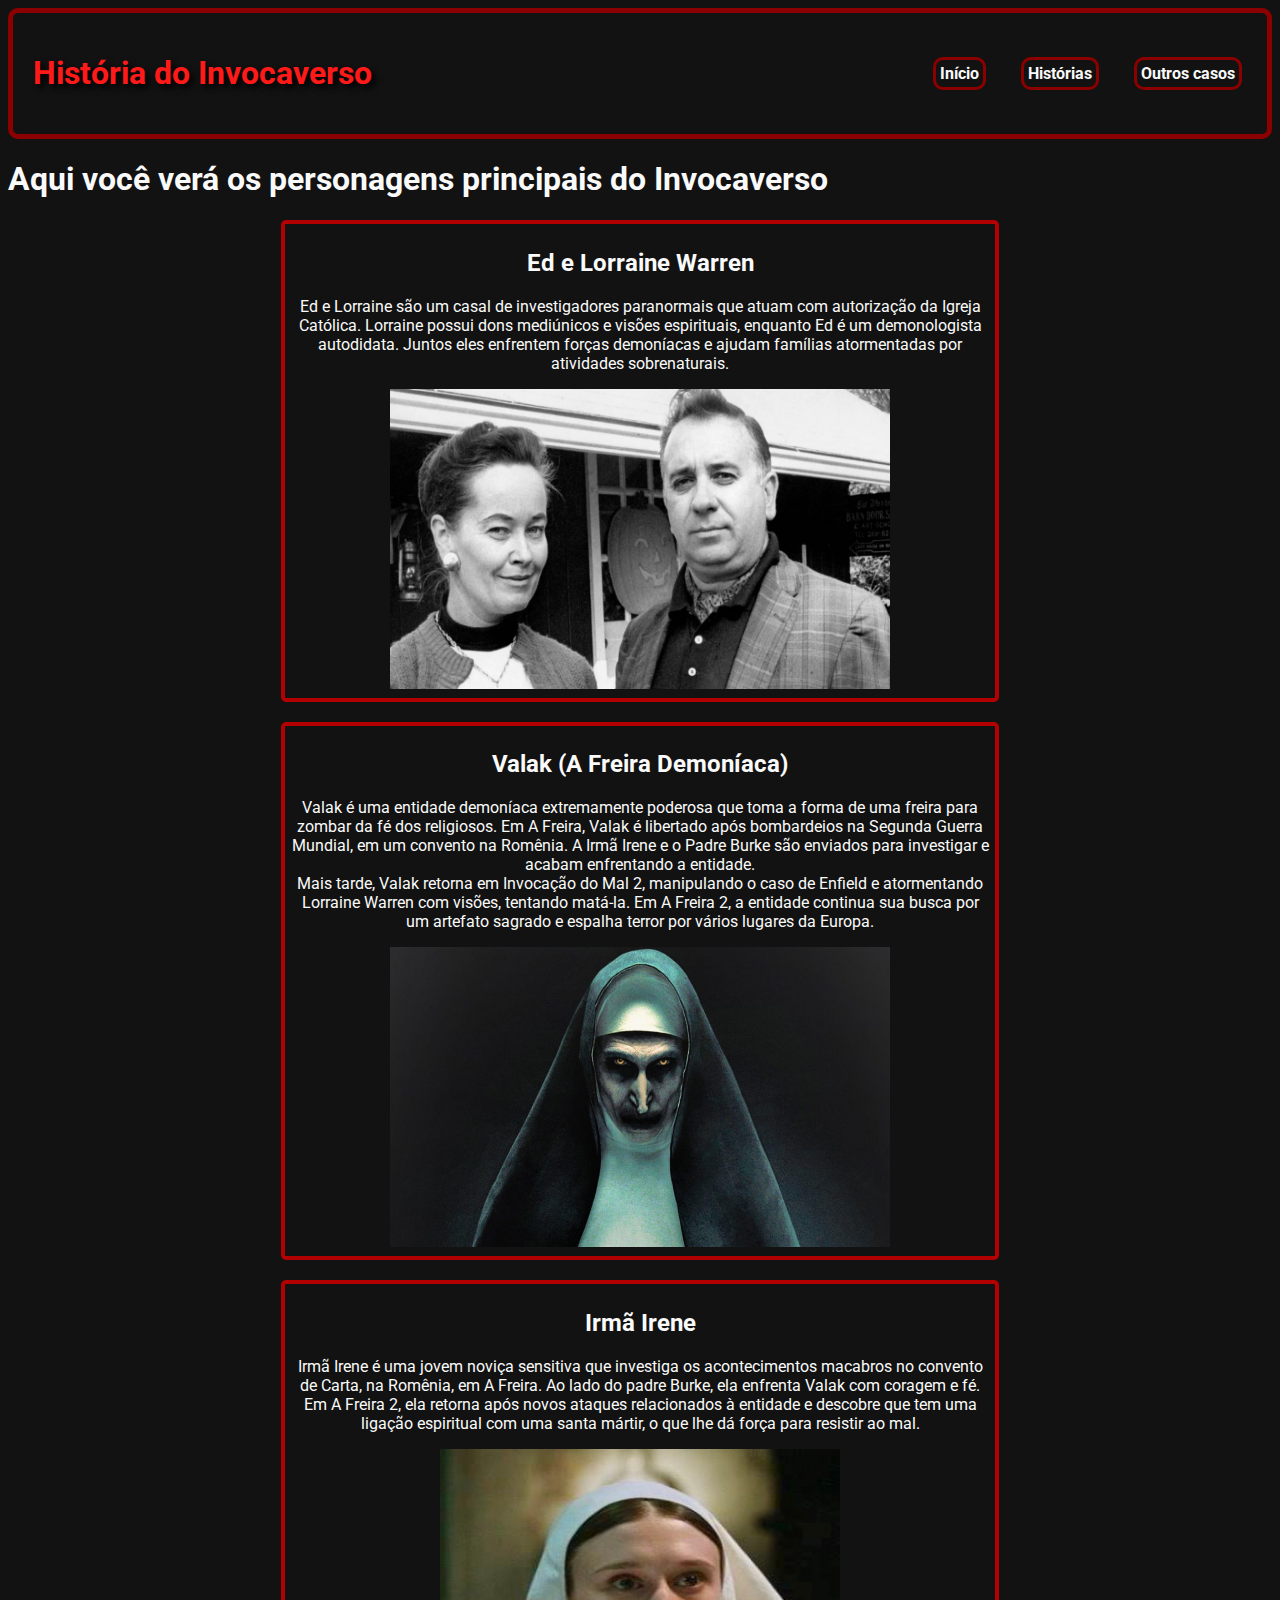
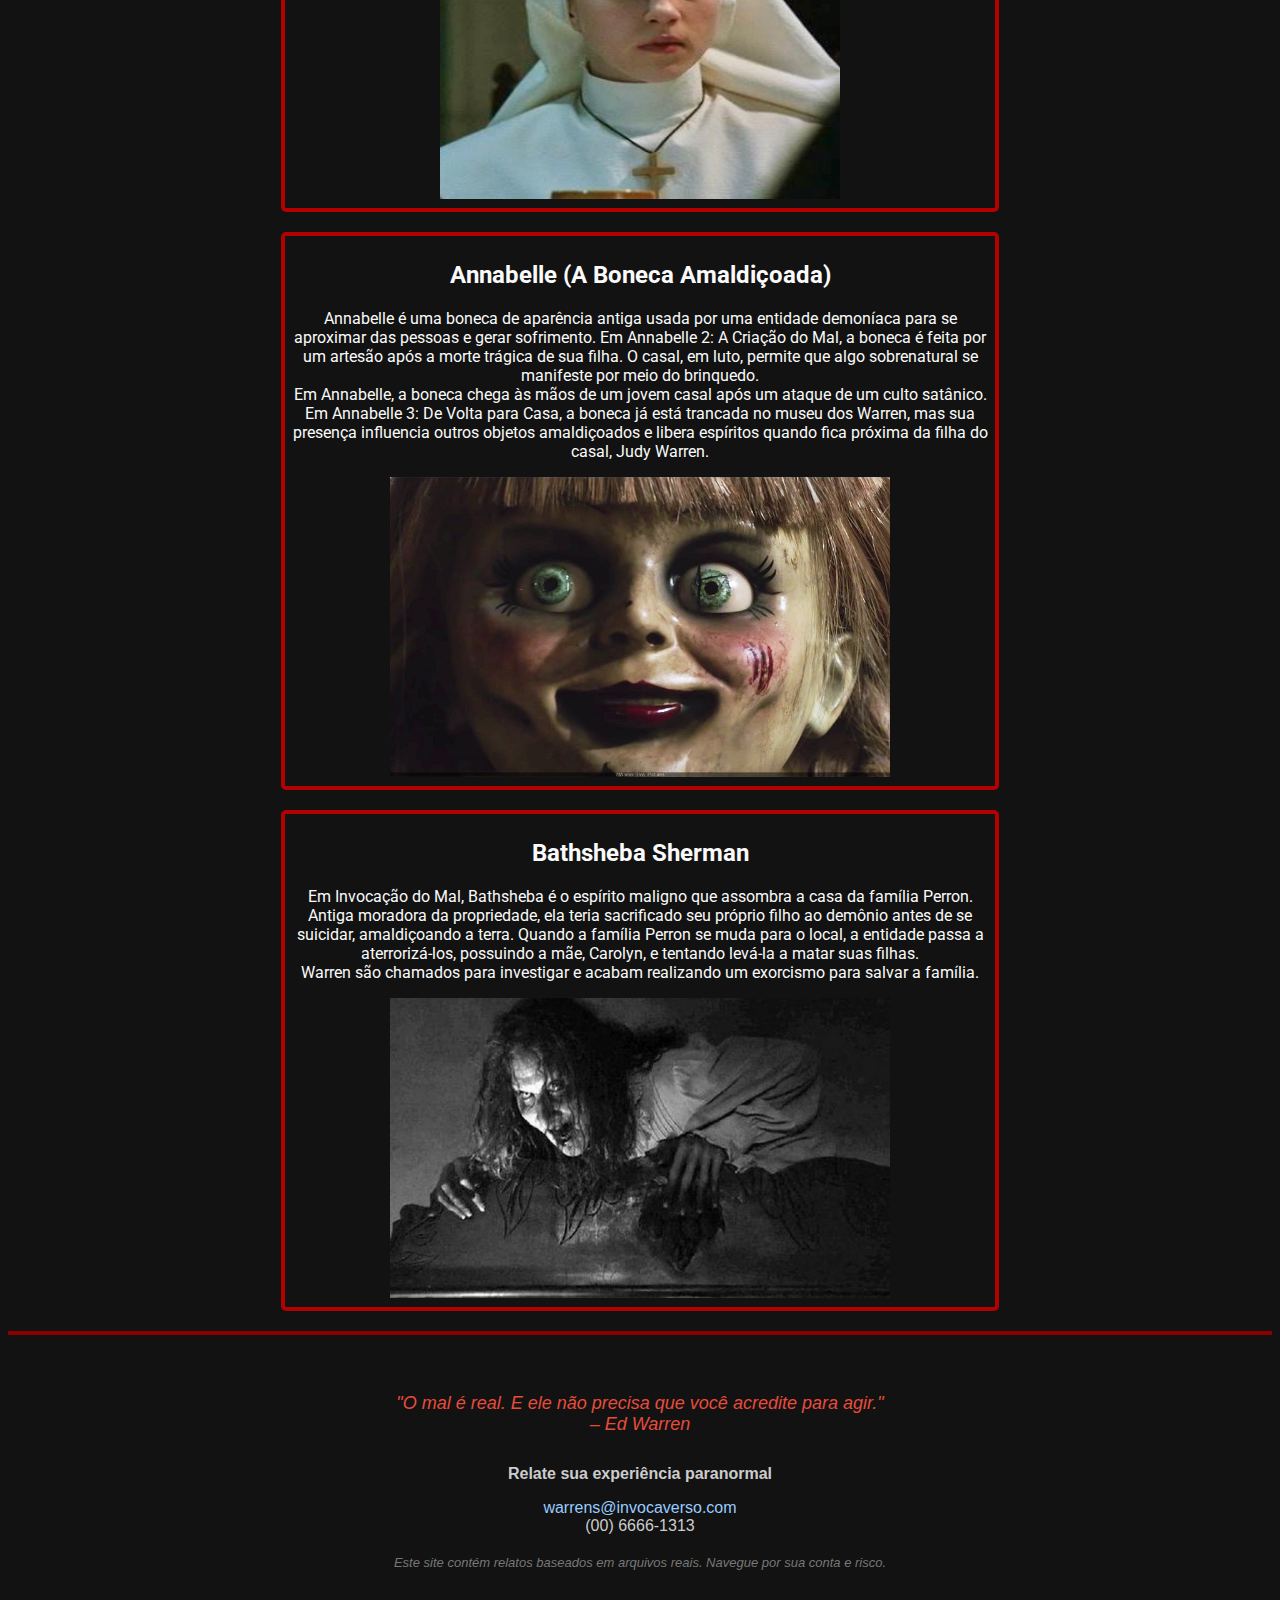
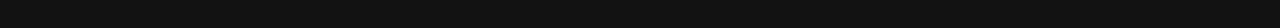
<file: HTML/personagens.html>
<!DOCTYPE html>
<html lang="en">
<head>
    <meta charset="UTF-8">
    <meta http-equiv="X-UA-Compatible" content="IE=edge">
    <meta name="viewport" content="width=device-width, initial-scale=1.0">
    <link rel="stylesheet" href="../CSS/personagens.css">
    <link rel="stylesheet" href="../CSS/media.css">
    <title>Personagens do Invocaverso</title>
</head>
<body class="tudo">
    <header class="cabecalho">
    <div class="topo">
        <h1>História do Invocaverso</h1>
          <nav>
            <ul>
              <li><a href="../index.html">Início</a></li>
              <li><a href="../HTML/historia.html">Histórias</a></li>
              <li><a href="../HTML/casos.html">Outros casos</a></li>
            </ul>
          </nav>
    </div>
    </header>
    <main class="personagens">
        <h1>Aqui você verá os personagens principais do Invocaverso</h1>
        <section class="warrens">
            <h2>Ed e Lorraine Warren</h2>
            <p>Ed e Lorraine são um casal de investigadores paranormais que atuam com autorização da Igreja Católica. Lorraine possui dons mediúnicos e visões espirituais, enquanto Ed é um demonologista autodidata. Juntos eles enfrentem forças demoníacas e ajudam famílias atormentadas por atividades sobrenaturais.</p>
            <img src="../imagens/warrens.jpg" alt="Ed e Lorraine Warrens" width="500px" height="300px">
        </section>
        <section class="valak">
            <h2>Valak (A Freira Demoníaca)</h2>
            <p>Valak é uma entidade demoníaca extremamente poderosa que toma a forma de uma freira para zombar da fé dos religiosos. Em A Freira, Valak é libertado após bombardeios na Segunda Guerra Mundial, em um convento na Romênia. A Irmã Irene e o Padre Burke são enviados para investigar e acabam enfrentando a entidade. <br>Mais tarde, Valak retorna em Invocação do Mal 2, manipulando o caso de Enfield e atormentando Lorraine Warren com visões, tentando matá-la. Em A Freira 2, a entidade continua sua busca por um artefato sagrado e espalha terror por vários lugares da Europa.</p>
            <img src="../imagens/valak.jpg" alt="Valak" width="500px" height="300px">
        </section>
        <section class="irene">
            <h2>Irmã Irene</h2>
            <p>Irmã Irene é uma jovem noviça sensitiva que investiga os acontecimentos macabros no convento de Carta, na Romênia, em A Freira. Ao lado do padre Burke, ela enfrenta Valak com coragem e fé. Em A Freira 2, ela retorna após novos ataques relacionados à entidade e descobre que tem uma ligação espiritual com uma santa mártir, o que lhe dá força para resistir ao mal.</p>
            <img src="../imagens/irene.jpg" alt="Irmã Irene" width="400px" height="350px">
        </section>
        <section class="annabelle">
            <h2>Annabelle (A Boneca Amaldiçoada)</h2>
            <p>Annabelle é uma boneca de aparência antiga usada por uma entidade demoníaca para se aproximar das pessoas e gerar sofrimento. Em Annabelle 2: A Criação do Mal, a boneca é feita por um artesão após a morte trágica de sua filha. O casal, em luto, permite que algo sobrenatural se manifeste por meio do brinquedo. <br>Em Annabelle, a boneca chega às mãos de um jovem casal após um ataque de um culto satânico. Em Annabelle 3: De Volta para Casa, a boneca já está trancada no museu dos Warren, mas sua presença influencia outros objetos amaldiçoados e libera espíritos quando fica próxima da filha do casal, Judy Warren.</p>
            <img src="../imagens/annabel.jpg" alt="Annabelle" width="500px" height="300px">
        </section>
        <section class="sherman">
            <h2>Bathsheba Sherman</h2>
            <p>Em Invocação do Mal, Bathsheba é o espírito maligno que assombra a casa da família Perron. Antiga moradora da propriedade, ela teria sacrificado seu próprio filho ao demônio antes de se suicidar, amaldiçoando a terra. Quando a família Perron se muda para o local, a entidade passa a aterrorizá-los, possuindo a mãe, Carolyn, e tentando levá-la a matar suas filhas. <br>Warren são chamados para investigar e acabam realizando um exorcismo para salvar a família.</p>
            <img src="../imagens/sherman.jpg" alt="Bathsheba Sherman" width="500px" height="300px">
        </section>
    </main>
    <footer class="rodape">
            <div class="conteudo">
            <p class="frase">"O mal é real. E ele não precisa que você acredite para agir." <br>– Ed Warren</p>
            <p><strong>Relate sua experiência paranormal</strong></p>
            <p class="contato"><a href="warrens@invocaverso.com">warrens@invocaverso.com</a><br>(00) 6666-1313</p>
            <p class="aviso">Este site contém relatos baseados em arquivos reais. Navegue por sua conta e risco.</p>
            </div>
    </footer>
</body>
</html>
</file>
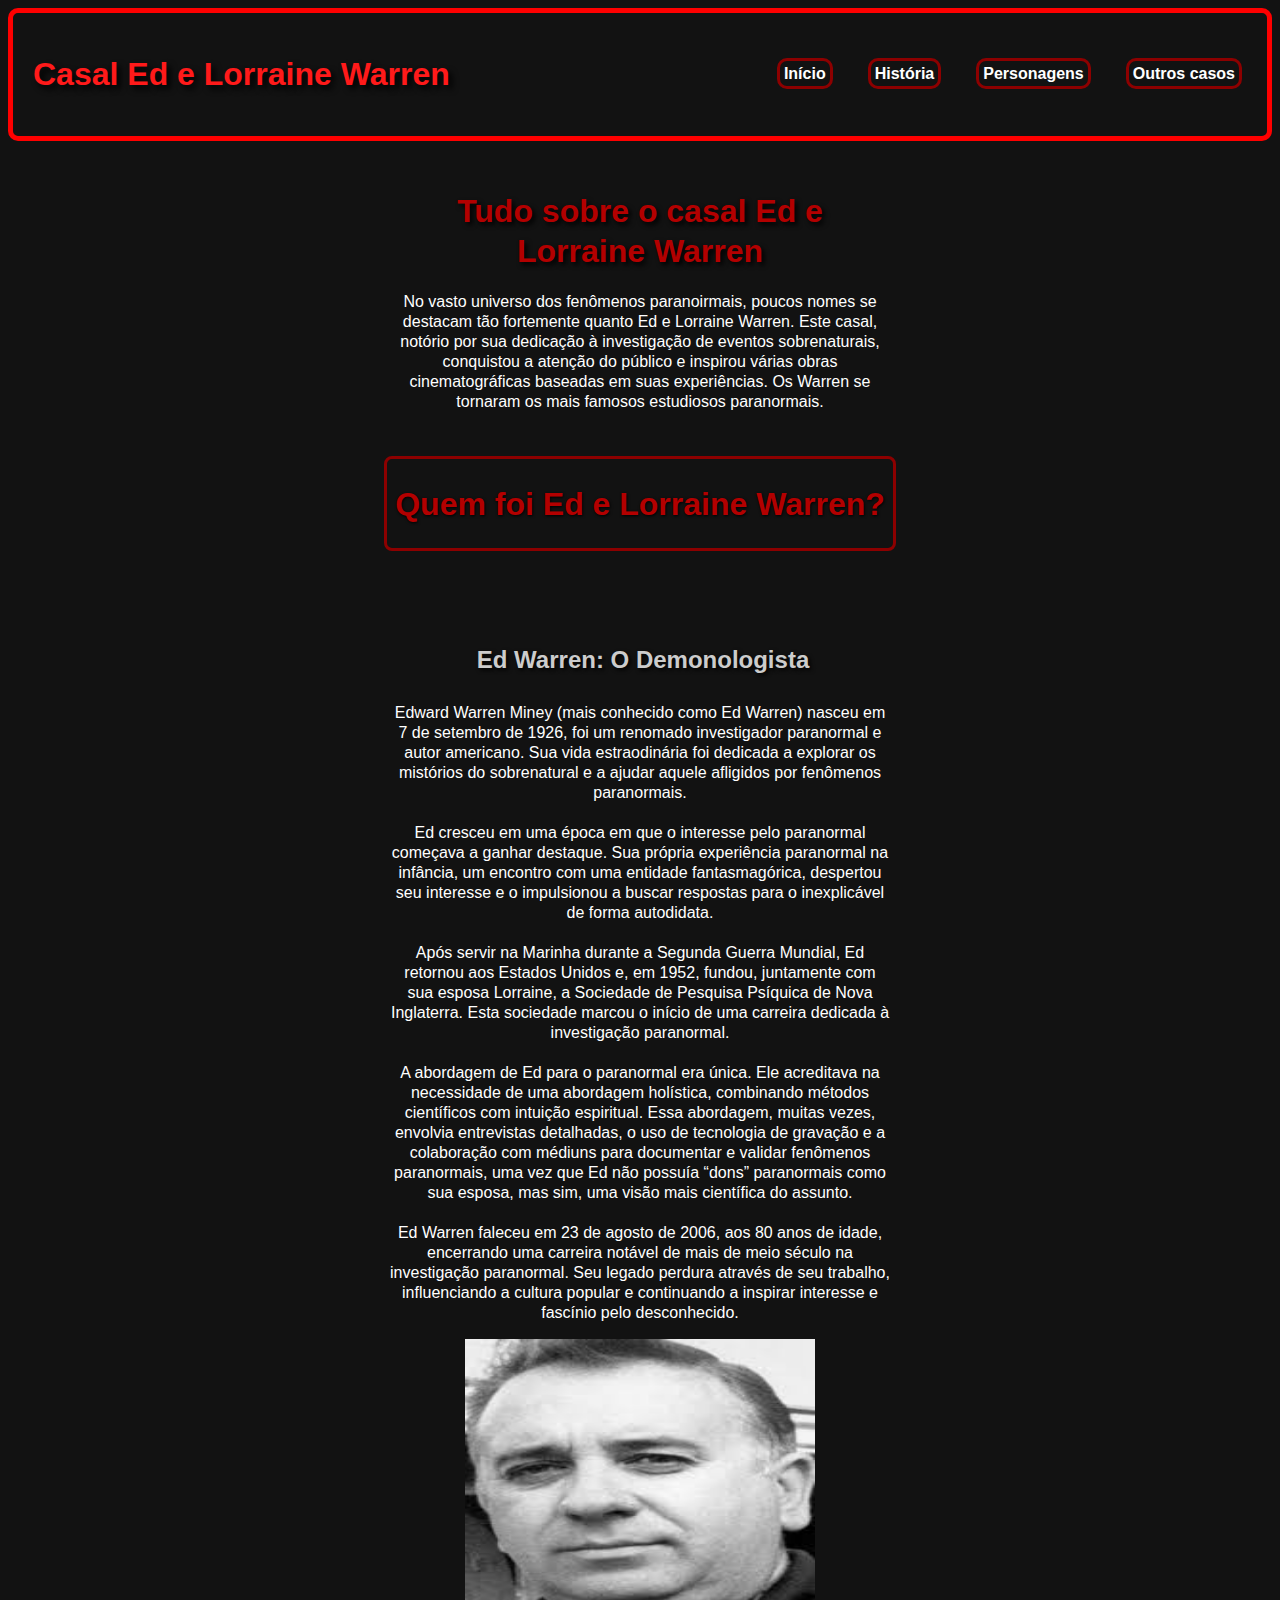
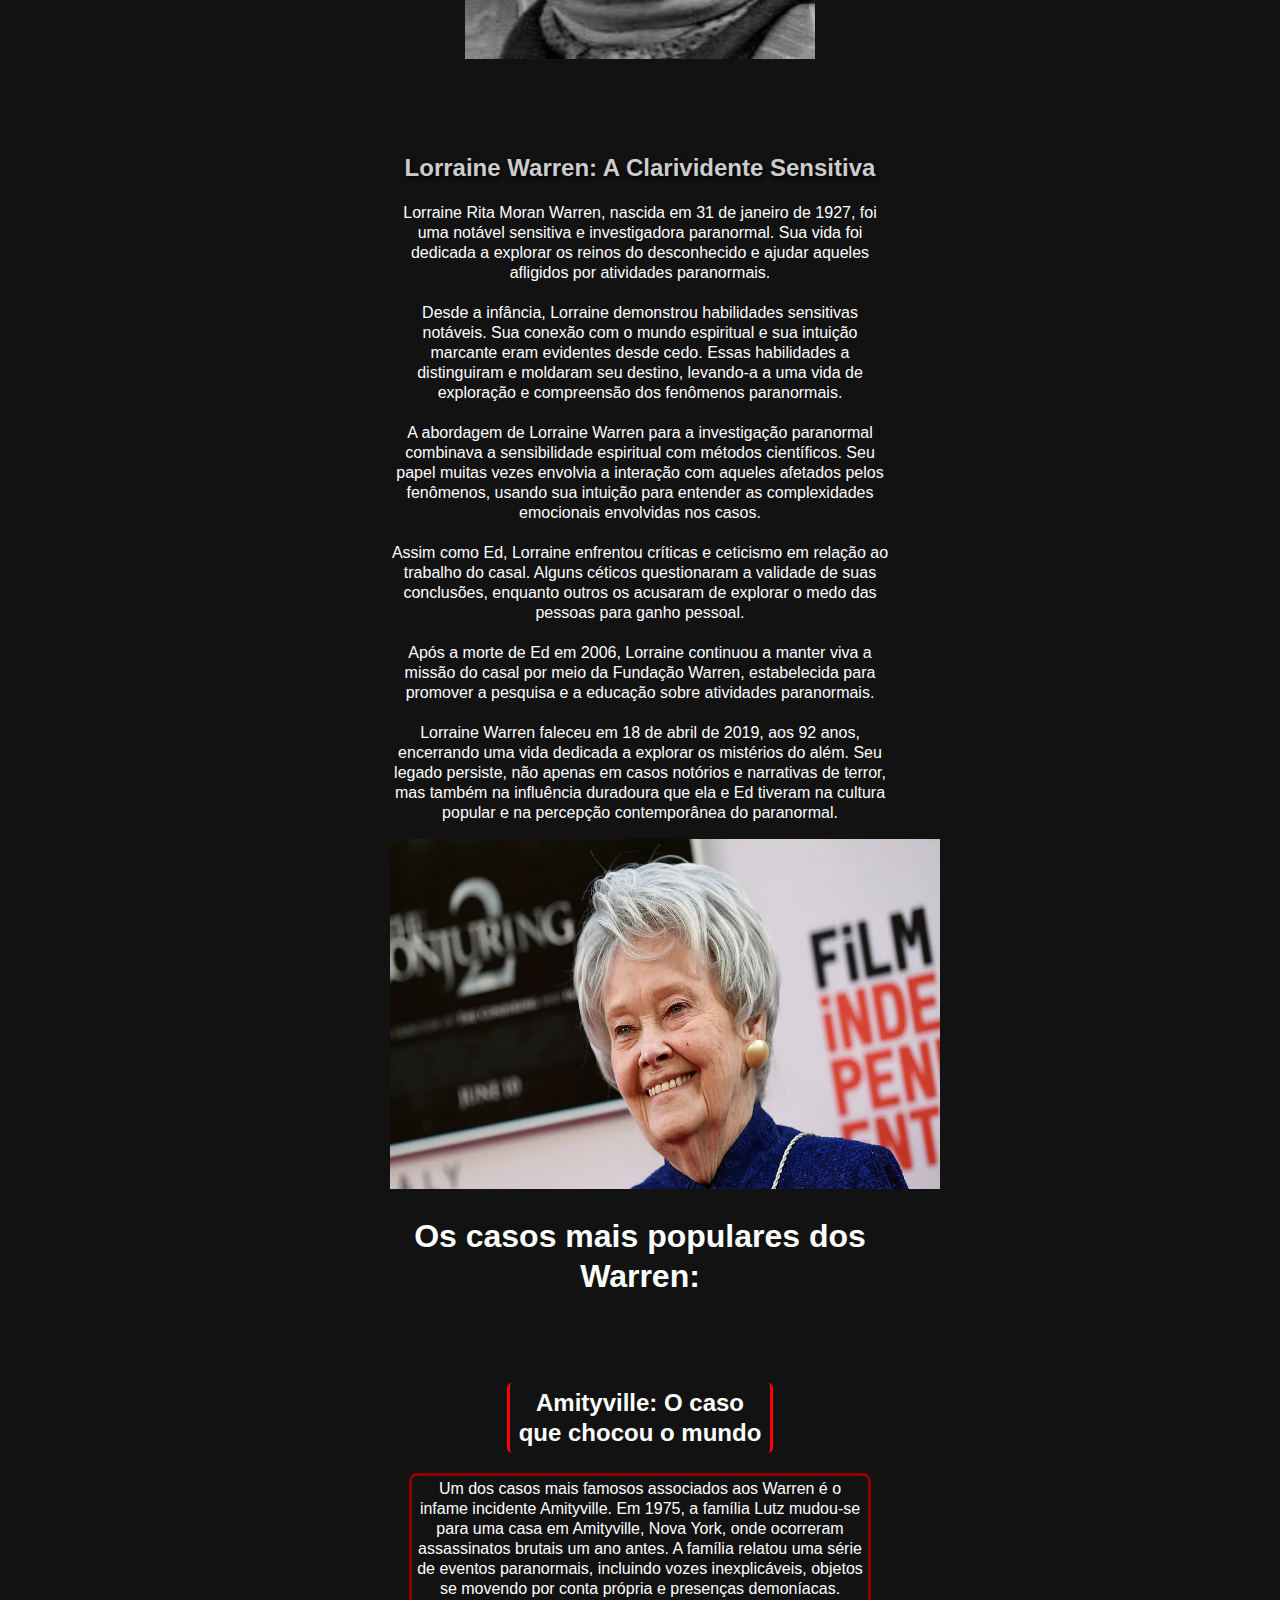
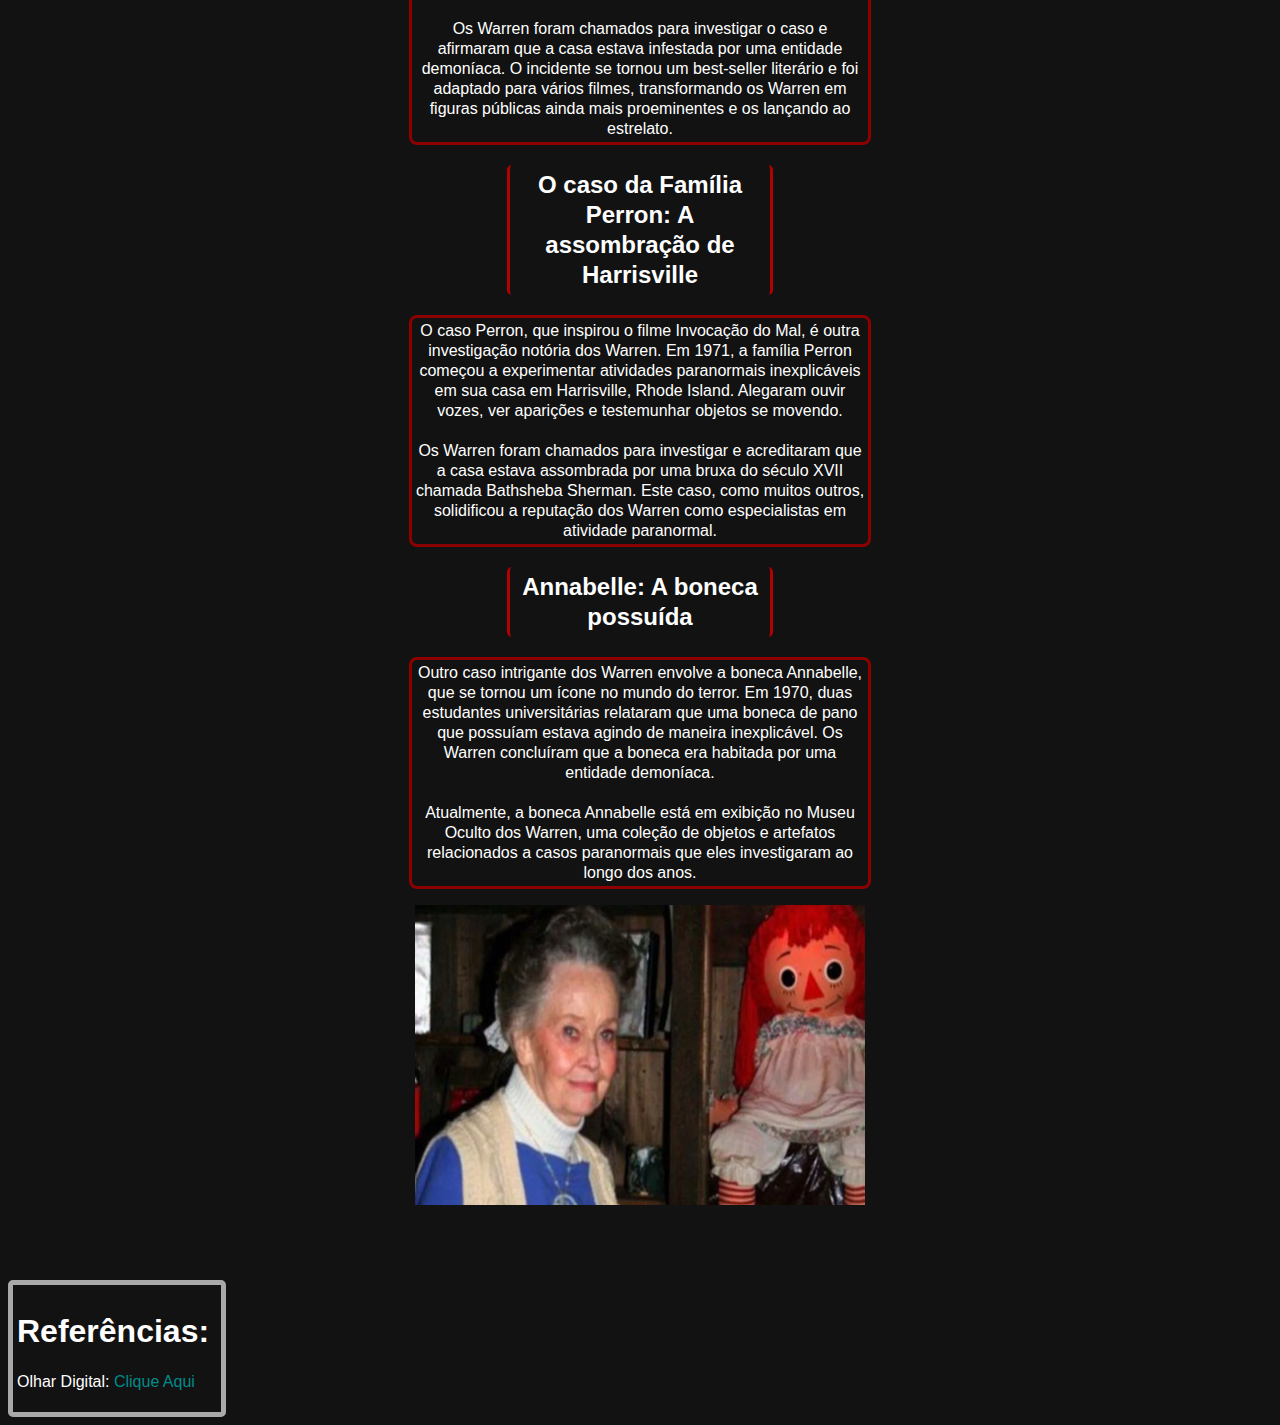
<file: HTML/warren.html>
<!DOCTYPE html>
<html lang="pt-br">
<head>
    <meta charset="UTF-8">
    <meta name="viewport" content="width=device-width, initial-scale=1.0">
    <link rel="stylesheet" href="../CSS/warren.css">
    <link rel="stylesheet" href="../CSS/media.css">
    <title>Casal Warren</title>
    <style>
@import url('https://fonts.googleapis.com/css2?family=Libertinus+Mono&family=Open+Sans:ital,wght@0,300..800;1,300..800&family=Playwrite+VN+Guides&family=Roboto:ital,wght@0,100..900;1,100..900&family=TikTok+Sans:opsz,wght@12..36,300..900&display=swap');
    </style>
</head>
<body class="tudo">
    <header class="cabecalho">
    <div class="topo">
      <h1>Casal Ed e Lorraine Warren</h1>
      <nav>
        <ul>
        <li><a href="../index.html">Início</a></li>
        <li><a href="../HTML/historia.html">História</a></li>
        <li><a href="../HTML/personagens.html">Personagens</a></li>
        <li><a href="../HTML/casos.html">Outros casos</a></li>
        </ul>
      </nav>
    </div>
  </header>
  <main>
    <div class="texto1">
      <h1>Tudo sobre o casal Ed e Lorraine Warren</h1>
      <p> No vasto universo dos fenômenos paranoirmais, poucos nomes se destacam tão fortemente quanto Ed e Lorraine Warren. Este casal, notório por sua dedicação à investigação de eventos sobrenaturais, conquistou a atenção do público e inspirou várias obras cinematográficas baseadas em suas experiências. Os Warren se tornaram os mais famosos estudiosos paranormais.</p>
    </div>
      <div class="titulo">
        <h1>Quem foi Ed e Lorraine Warren?</h1>
      </div>
  <div class="ed">
    <h2 class="ed">Ed Warren: O Demonologista</h2>
    <p class="texto-2"> Edward Warren Miney (mais conhecido como Ed Warren) nasceu em 7 de setembro de 1926, foi um renomado investigador paranormal e autor americano. Sua vida estraodinária foi dedicada a explorar os mistórios do sobrenatural e a ajudar aquele afligidos por fenômenos paranormais. <br><br>Ed cresceu em uma época em que o interesse pelo paranormal começava a ganhar destaque. Sua própria experiência paranormal na infância, um encontro com uma entidade fantasmagórica, despertou seu interesse e o impulsionou a buscar respostas para o inexplicável de forma autodidata. <br><br>Após servir na Marinha durante a Segunda Guerra Mundial, Ed retornou aos Estados Unidos e, em 1952, fundou, juntamente com sua esposa Lorraine, a Sociedade de Pesquisa Psíquica de Nova Inglaterra. Esta sociedade marcou o início de uma carreira dedicada à investigação paranormal. <br><br>A abordagem de Ed para o paranormal era única. Ele acreditava na necessidade de uma abordagem holística, combinando métodos científicos com intuição espiritual. Essa abordagem, muitas vezes, envolvia entrevistas detalhadas, o uso de tecnologia de gravação e a colaboração com médiuns para documentar e validar fenômenos paranormais, uma vez que Ed não possuía “dons” paranormais como sua esposa, mas sim, uma visão mais científica do assunto. <br><br>Ed Warren faleceu em 23 de agosto de 2006, aos 80 anos de idade, encerrando uma carreira notável de mais de meio século na investigação paranormal. Seu legado perdura através de seu trabalho, influenciando a cultura popular e continuando a inspirar interesse e fascínio pelo desconhecido.</p>
    <img src="../imagens/ed.jpg" alt="Ed Warren" width="350px" height="320px">
  </div>
    <div class="lorraine">
    <h2 class="Lorraine">Lorraine Warren: A Clarividente Sensitiva</h2>
    <p class="texto2">Lorraine Rita Moran Warren, nascida em 31 de janeiro de 1927, foi uma notável sensitiva e investigadora paranormal. Sua vida foi dedicada a explorar os reinos do desconhecido e ajudar aqueles afligidos por atividades paranormais. <br><br>Desde a infância, Lorraine demonstrou habilidades sensitivas notáveis. Sua conexão com o mundo espiritual e sua intuição marcante eram evidentes desde cedo. Essas habilidades a distinguiram e moldaram seu destino, levando-a a uma vida de exploração e compreensão dos fenômenos paranormais. <br><br>A abordagem de Lorraine Warren para a investigação paranormal combinava a sensibilidade espiritual com métodos científicos. Seu papel muitas vezes envolvia a interação com aqueles afetados pelos fenômenos, usando sua intuição para entender as complexidades emocionais envolvidas nos casos. <br><br>Assim como Ed, Lorraine enfrentou críticas e ceticismo em relação ao trabalho do casal. Alguns céticos questionaram a validade de suas conclusões, enquanto outros os acusaram de explorar o medo das pessoas para ganho pessoal. <br><br>Após a morte de Ed em 2006, Lorraine continuou a manter viva a missão do casal por meio da Fundação Warren, estabelecida para promover a pesquisa e a educação sobre atividades paranormais. <br><br>Lorraine Warren faleceu em 18 de abril de 2019, aos 92 anos, encerrando uma vida dedicada a explorar os mistérios do além. Seu legado persiste, não apenas em casos notórios e narrativas de terror, mas também na influência duradoura que ela e Ed tiveram na cultura popular e na percepção contemporânea do paranormal.</p>
    <img src="../imagens/lorraine.jpg" alt="Lorraine Warren" width="550px" height="350px">
    <h1>Os casos mais populares dos Warren:</h1>
  </div>
    <div class="caso1">
      <h2>Amityville: O caso que chocou o mundo</h2>
      <p>Um dos casos mais famosos associados aos Warren é o infame incidente Amityville. Em 1975, a família Lutz mudou-se para uma casa em Amityville, Nova York, onde ocorreram assassinatos brutais um ano antes. A família relatou uma série de eventos paranormais, incluindo vozes inexplicáveis, objetos se movendo por conta própria e presenças demoníacas. <br><br>Os Warren foram chamados para investigar o caso e afirmaram que a casa estava infestada por uma entidade demoníaca. O incidente se tornou um best-seller literário e foi adaptado para vários filmes, transformando os Warren em figuras públicas ainda mais proeminentes e os lançando ao estrelato.</p>
    </div>
    <div class="caso2">
      <h2>O caso da Família Perron: A assombração de Harrisville</h2>
      <p>O caso Perron, que inspirou o filme Invocação do Mal, é outra investigação notória dos Warren. Em 1971, a família Perron começou a experimentar atividades paranormais inexplicáveis em sua casa em Harrisville, Rhode Island. Alegaram ouvir vozes, ver aparições e testemunhar objetos se movendo. <br><br>Os Warren foram chamados para investigar e acreditaram que a casa estava assombrada por uma bruxa do século XVII chamada Bathsheba Sherman. Este caso, como muitos outros, solidificou a reputação dos Warren como especialistas em atividade paranormal.</p>
    </div>
    <div class="caso3">
      <h2>Annabelle: A boneca possuída</h2>
      <p>Outro caso intrigante dos Warren envolve a boneca Annabelle, que se tornou um ícone no mundo do terror. Em 1970, duas estudantes universitárias relataram que uma boneca de pano que possuíam estava agindo de maneira inexplicável. Os Warren concluíram que a boneca era habitada por uma entidade demoníaca. <br><br>Atualmente, a boneca Annabelle está em exibição no Museu Oculto dos Warren, uma coleção de objetos e artefatos relacionados a casos paranormais que eles investigaram ao longo dos anos.</p>
      <figure class="fig">
        <img class="img1" src="../imagens/annabelle.jpg" alt="Lorraine ao lado da boneca Annabelle">
      </figure>
    </div>
      <footer class="rodape">
        <h1>Referências:</h1>
        <p>Olhar Digital: <a href="https://olhardigital.com.br/2023/09/30/cinema-e-streaming/quem-foram-ed-e-lorraine-warren-de-invocacao-do-mal/#google_vignette">Clique Aqui</a></p>
      </footer>
  </main>
</body>
</html>
</file>
<file: CSS/index.css>
@import url('https://fonts.googleapis.com/css2?family=Libertinus+Mono&family=Open+Sans:ital,wght@0,300..800;1,300..800&family=Playwrite+VN+Guides&family=Roboto:ital,wght@0,100..900;1,100..900&family=TikTok+Sans:opsz,wght@12..36,300..900&display=swap');
.container {
    display: flex;
    justify-content: space-around;
    flex-wrap: wrap;
    padding: 20px;
}
.tudo{
    font-family: "Roboto", "Verdana";
    background-color: #121212;
    color: #fafafa;
}
.ordem-1{
    width: 45%;
    background-color: #fafafa;
    background-color: #121212;
    padding: 10px;
    border-radius: 8px;
    border: 5px solid #8B0000;
}
.ordem-2{
    width: 45%;
    background-color: #121212;
    padding: 10px;
    border-radius: 8px;
    border: 5px solid #8B0000;
}
.imagem{
    width: 100vh;
    height: 200vh;
    text-align: center;
    margin: auto;
    display: block;
}
.introducao{
    text-align: center;
    color: #fafafa;
    border: 5px solid #8d0000;
    border-radius: 10px;
    margin: 5% auto;
    justify-content: center;
    display: block;
    padding: 20px;
    width: 50%;
    height: 100%;
    align-items: center;
}
.cabecalho{
    background-color: #121212;
    color: #fafafa;
    padding: 20px;
    border: 5px solid #8d0000;
    border-radius: 10px;
}
.topo{
    display: flex;
    justify-content: space-between;
    align-items: center;
    flex-wrap: wrap;
}
.topo h1{
    color: #ff1a1a;
    text-shadow: 4px 4px 6px #000;
}
nav ul {
  display: flex;
  gap: 25px;
  list-style: none;
  padding: 0;
  margin: 0;
}
nav ul li a {
  color: #fafafa;
  text-decoration: none;
  font-weight: bold;
}

nav ul li a:hover {
  color: #4d4b4b;
}
.cabecalho ul li a{
    border: 3px solid #8d0000;
    border-radius: 10px;
    margin: 5px;
    padding: 4px;
}
.introducao{
    background-color: #121212;
    color: white;
}
.casal{
    color: #b30000;
    border: 5px solid #8d0000;
    border-radius: 10px;
    width: 50%;
    height: 25%;
    margin: 0% auto;
    display: flex;
    padding: 5px;
    justify-content: center;
    align-items: center;
}
.texto{
    color: #fafafa;
    border: 5px solid #8B0000;
    background-color: #121212;
    border-radius: 5px;
    text-align: center;
    padding: 10px;
    align-items: center;
    width: 50%;
    height: 100%;
    justify-content: center;
    display: flex;
    margin: 20px auto;
}
.saber{
    color: #fafafa;
    border: 3px solid lightgray;
    border-radius: 5px;
    height: 5vh;
    width: 70vh;
    display: flex;
    justify-content: center;
    text-align: center;
    align-items: center;
}
.saber a{
    color: #cbbf9a;
    text-decoration: none;
}
</file>
<file: CSS/media.css>
@media (max-width: 600px) {
  body {
    font-size: 16px;
  }

  .topo {
    flex-direction: column;
    align-items: center;
    text-align: center;
  }

  nav ul {
    flex-direction: column;
    gap: 10px;
    padding: 0;
  }

  .cabecalho ul li a {
    display: block;
    width: 100%;
    text-align: center;
    margin: 5px 0;
  }

  .casos h1 {
    font-size: 22px;
    width: 90%;
    padding: 10px;
    margin: 20px auto;
  }

  .casos h2 {
    font-size: 18px;
  }

  .lobisomem, .snedeker, .shadow, .radio, .retrato, .moedas, .ritual {
    width: 90% !important;
    padding: 10px;
    font-size: 16px;
  }

  img {
    max-width: 100%;
    height: auto;
    display: block;
    margin: 10px auto;
  }

  .rodape {
    padding: 20px 10px;
    font-size: 14px;
    text-align: center;
  }

  .conteudo {
    max-width: 95%;
    margin: 0 auto;
  }

  .frase {
    font-size: 16px;
    margin-bottom: 20px;
    padding: 0 10px;
  }

  .contato a {
    display: inline-block;
    word-break: break-word;
  }

  .aviso {
    font-size: 12px;
    padding: 0 10px;
  }
}
</file>
<file: CSS/casos.css>
@import url('https://fonts.googleapis.com/css2?family=Libertinus+Mono&family=Open+Sans:ital,wght@0,300..800;1,300..800&family=Playwrite+VN+Guides&family=Roboto:ital,wght@0,100..900;1,100..900&family=TikTok+Sans:opsz,wght@12..36,300..900&display=swap');
.tudo{
    background-color: #121212;
    color: #fafafa;
    font-family: Arial, Helvetica, sans-serif;
}
.topo{
    border: 5px solid #8d0000;
    margin: 0%;
    padding: 1%;
    border-radius: 5px;
    display: flex;
    justify-content: space-between;
    align-items: center;
    flex-wrap: wrap;
}
.topo h1{
    color: #ff1a1a;
    text-shadow: 4px 4px 6px #000;
}
nav ul {
  display: flex;
  gap: 25px;
  list-style: none;
  padding: 0;
  margin: 0;
}
nav ul li a {
  color: #fafafa;
  text-decoration: none;
  font-weight: bold;
}

nav ul li a:hover {
  color: #4d4b4b;
}
.cabecalho ul li a{
    border: 3px solid #8d0000;
    border-radius: 10px;
    margin: 5px;
    padding: 4px;
}
.casos{
    font-size: 19px;
}
.casos h1{
    border: 4px solid #8d0000;
    border-radius: 5px;
    color: #ff1a1a;
    text-shadow: 2px 2px 4px #000;
    margin: 20px auto;
    padding: 5px;
    width: 700px;
    text-align: center;
}
.casos h2{
    color: #8d0000;
    text-shadow: 2px 2px 3px #3b0a45;
}
.lobisomem{
    border: 4px solid #b30000;
    width: 350px;
    border-radius: 5px;
    margin: 20px auto;
    padding: 5px;
    width: 700px;
    text-align: center;
}
.snedeker{
    border: 4px solid #b30000;
    width: 350px;
    border-radius: 5px;
    margin: 20px auto;
    padding: 5px;
    width: 700px;
    text-align: center;
}
.shadow{
    border: 4px solid #b30000;
    width: 350px;
    border-radius: 5px;
    margin: 20px auto;
    padding: 5px;
    width: 700px;
    text-align: center;
}
.radio{
    border: 4px solid #b30000;
    width: 350px;
    border-radius: 5px;
    margin: 20px auto;
    padding: 5px;
    width: 700px;
    text-align: center;
}
.retrato{
    border: 4px solid #b30000;
    width: 350px;
    border-radius: 5px;
    margin: 20px auto;
    padding: 5px;
    width: 700px;
    text-align: center;
}
.moedas{
    border: 4px solid #b30000;
    width: 350px;
    border-radius: 5px;
    margin: 20px auto;
    padding: 5px;
    width: 700px;
    text-align: center;
}
.ritual{
    border: 4px solid #b30000;
    width: 350px;
    border-radius: 5px;
    margin: 20px auto;
    padding: 5px;
    width: 700px;
    text-align: center;
}
.rodape {
  background-color: #0a0a0a;
  color: #ccc;
  padding: 40px 20px;
  border-top: 4px solid #8b0000;
  font-family: Arial, Helvetica, sans-serif;
}
.conteudo{
  max-width: 900px;
  margin: 0 auto;
  text-align: center;
}
.conteudo-rodape {
  max-width: 900px;
  margin: 0 auto;
  text-align: center;
}
.frase {
  font-size: 18px;
  font-style: italic;
  color: #e74c3c;
  margin-bottom: 30px;
}
.contato p, .aviso {
  font-size: 14px;
  margin: 10px 0;
}
.contato a {
  color: #9cf;
  text-decoration: none;
}
.contato a:hover {
  text-decoration: none;
  color: #ff4444;
}
.aviso {
  color: #777;
  font-size: 13px;
  margin-top: 20px;
  font-style: italic;
}
</file>
<file: CSS/historia.css>
@import url('https://fonts.googleapis.com/css2?family=Libertinus+Mono&family=Open+Sans:ital,wght@0,300..800;1,300..800&family=Playwrite+VN+Guides&family=Roboto:ital,wght@0,100..900;1,100..900&family=TikTok+Sans:opsz,wght@12..36,300..900&display=swap');
.tudo{
    font-family: Arial, Helvetica, sans-serif;
    color: #fafafa;
    background-color: #121212;
}
.topo{
    border: 5px solid #8d0000;
    margin: 0%;
    padding: 1%;
    border-radius: 5px;
    display: flex;
    justify-content: space-between;
    align-items: center;
    flex-wrap: wrap;
}
.topo h1{
    color: #ff1a1a;
    text-shadow: 4px 4px 6px #000;
}
nav ul {
  display: flex;
  gap: 25px;
  list-style: none;
  padding: 0;
  margin: 0;
}
nav ul li a {
  color: #fafafa;
  text-decoration: none;
  font-weight: bold;
}

nav ul li a:hover {
  color: #4d4b4b;
}
.cabecalho ul li a{
    border: 3px solid #8d0000;
    border-radius: 10px;
    margin: 5px;
    padding: 4px;
}
.historias{
    text-align: center;
    justify-content: center;
    align-items: center;
}
.historias p{
    text-align: justify;
    margin: 5% auto;
    padding: 20px;
    justify-content: center;
    align-items: center;
    font-size: 19px;
}
.freira1{
    border: 4px solid #b30000;
    width: 350px;
    border-radius: 5px;
    margin: 20px auto;
    padding: 5px;
    width: 700px;
    text-align: center;
}
.annabelle2{
    border: 4px solid #b30000;
    width: 350px;
    border-radius: 5px;
    margin: 20px auto;
    padding: 5px;
    width: 700px;
    text-align: center;
}
.freira2{
    border: 4px solid #b30000;
    width: 350px;
    border-radius: 5px;
    margin: 20px auto;
    padding: 5px;
    width: 700px;
    text-align: center;
}
.annabelle1{
    border: 4px solid #b30000;
    width: 350px;
    border-radius: 5px;
    margin: 20px auto;
    padding: 5px;
    width: 700px;
    text-align: center;
}
.invocacao1{
    border: 4px solid #b30000;
    width: 350px;
    border-radius: 5px;
    margin: 20px auto;
    padding: 5px;
    width: 700px;
    text-align: center;
}
.annabelle3{
    border: 4px solid #b30000;
    width: 350px;
    border-radius: 5px;
    margin: 20px auto;
    padding: 5px;
    width: 700px;
    text-align: center;
}
.invocacao2{
    border: 4px solid #b30000;
    width: 350px;
    border-radius: 5px;
    margin: 20px auto;
    padding: 5px;
    width: 700px;
    text-align: center;
}
.chorona{
    border: 4px solid #b30000;
    width: 350px;
    border-radius: 5px;
    margin: 20px auto;
    padding: 5px;
    width: 700px;
    text-align: center;
}
.invocacao3{
    border: 4px solid #b30000;
    width: 350px;
    border-radius: 5px;
    margin: 20px auto;
    padding: 5px;
    width: 700px;
    text-align: center;
}
</file>
<file: CSS/personagens.css>
@import url('https://fonts.googleapis.com/css2?family=Libertinus+Mono&family=Open+Sans:ital,wght@0,300..800;1,300..800&family=Playwrite+VN+Guides&family=Roboto:ital,wght@0,100..900;1,100..900&family=TikTok+Sans:opsz,wght@12..36,300..900&display=swap');
.tudo{
    font-family: "Roboto", "Verdana";
    background-color: #121212;
    color: #fafafa;
}
.cabecalho{
    background-color: #121212;
    color: #fafafa;
    padding: 20px;
    border: 5px solid #8d0000;
    border-radius: 10px;
}
.topo{
    display: flex;
    justify-content: space-between;
    align-items: center;
    flex-wrap: wrap;
}
.topo h1{
    color: #ff1a1a;
    text-shadow: 4px 4px 6px #000;
}
nav ul {
  display: flex;
  gap: 25px;
  list-style: none;
  padding: 0;
  margin: 0;
}
nav ul li a {
  color: #fafafa;
  text-decoration: none;
  font-weight: bold;
}

nav ul li a:hover {
  color: #4d4b4b;
}
.cabecalho ul li a{
    border: 3px solid #8d0000;
    border-radius: 10px;
    margin: 5px;
    padding: 4px;
}
.rodape {
    background-color: #121212;
    color: #ccc;
    padding: 40px 20px;
    border-top: 4px solid #8b0000;
    font-family: Arial, Helvetica, sans-serif;
  }
  .conteudo{
    max-width: 900px;
    margin: 0 auto;
    text-align: center;
  }
  .conteudo-rodape {
    max-width: 900px;
    margin: 0 auto;
    text-align: center;
  }
  .frase {
    font-size: 18px;
    font-style: italic;
    color: #e74c3c;
    margin-bottom: 30px;
  }
  .contato p, .aviso {
    font-size: 14px;
    margin: 10px 0;
  }
  .contato a {
    color: #9cf;
    text-decoration: none;
  }
  .contato a:hover {
    text-decoration: none;
    color: #ff4444;
  }
  .aviso {
    color: #777;
    font-size: 13px;
    margin-top: 20px;
    font-style: italic;
  }
.valak{
    border: 4px solid #b30000;
    width: 350px;
    border-radius: 5px;
    margin: 20px auto;
    padding: 5px;
    width: 700px;
    text-align: center;
}
.warrens{
    border: 4px solid #b30000;
    width: 350px;
    border-radius: 5px;
    margin: 20px auto;
    padding: 5px;
    width: 700px;
    text-align: center;
}
.annabelle{
    border: 4px solid #b30000;
    width: 350px;
    border-radius: 5px;
    margin: 20px auto;
    padding: 5px;
    width: 700px;
    text-align: center;
}
.irene{
    border: 4px solid #b30000;
    width: 350px;
    border-radius: 5px;
    margin: 20px auto;
    padding: 5px;
    width: 700px;
    text-align: center;
}
.sherman{
    border: 4px solid #b30000;
    width: 350px;
    border-radius: 5px;
    margin: 20px auto;
    padding: 5px;
    width: 700px;
    text-align: center;
}
</file>
<file: CSS/warren.css>
@import url('https://fonts.googleapis.com/css2?family=Libertinus+Mono&family=Open+Sans:ital,wght@0,300..800;1,300..800&family=Playwrite+VN+Guides&family=Roboto:ital,wght@0,100..900;1,100..900&family=TikTok+Sans:opsz,wght@12..36,300..900&display=swap');
.tudo{
    background-color: #121212;
    font-family: Arial, Helvetica, sans-serif;
    color: white;
    line-height: 1.25;
}
.cabecalho{
    background-color: #121212;
    color: white;
    padding: 20px;
    border: 5px solid red;
    border-radius: 10px;
}
.topo{
    display: flex;
    justify-content: space-between;
    align-items: center;
    flex-wrap: wrap;
}
.topo h1{
  color: #ff1a1a;
  text-shadow: 4px 4px 6px #000;
}
nav ul {
  display: flex;
  gap: 25px;
  list-style: none;
  padding: 0;
  margin: 0;
}
nav ul li a {
  color: white;
  text-decoration: none;
  font-weight: bold;
}

nav ul li a:hover {
  color: #4d4b4b;
}
.cabecalho ul li a{
    border: 3px solid #8d0000;
    border-radius: 10px;
    margin: 5px;
    padding: 4px;
}
.texto1{
  padding: 3px;
  width: 500px;
  justify-content: center;
  display: block;
  align-items: center;
  text-align: center;
  margin: 2% auto;
}
.texto1 h1{
  color: #b30000;
  text-shadow: 3px 3px 5px #000;
}
.titulo{
  padding: 3px;
  width: 500px;
  color: #b30000;
  text-shadow: 1px 1px 3px #000;
  border: 3px solid #8d0000;
  border-radius: 8px;
  justify-content: center;
  text-align: center;
  align-items: center;
  display: block;
  margin: 0 auto;
}
.ed{
  padding: 3px;
  width: 500px;
  justify-content: center;
  display: block;
  align-items: center;
  text-align: center;
  margin: 5% auto;
}
.ed h2{
  color: #cccccc;
  text-shadow: 2px 2px 4px #000;
}
.lorraine{
  padding: 3px;
  width: 500px;
  justify-content: center;
  display: block;
  align-items: center;
  text-align: center;
  margin: 5% auto;
}
.lorraine h2{
  color: #cccccc;
  text-shadow: 2px 2px 4px #000;
}
.caso1 h2{
  border-left: 3px solid red;
  width: 350px;
  border-right: 3px solid red;
  border-radius: 5px;
  margin: 20px auto;
  padding: 5px;
  width: 250px;
  text-align: center;
}
.caso1 p{
  text-align: center;
  border: 3px solid #8d0000;
  border-radius: 8px;
  margin: 0 auto;
  padding: 3px;
  width: 450px;
}
.caso1 a{
  text-decoration: none;
  color: #cbbf94;
}
.caso2 h2{
  border-left: 3px solid #b30000;
  width: 350px;
  border-right: 3px solid #b30000;
  border-radius: 5px;
  margin: 20px auto;
  padding: 5px;
  width: 250px;
  text-align: center;
}
.caso2 p{
  text-align: center;
  border: 3px solid #8d0000;
  border-radius: 8px;
  margin: 0 auto;
  padding: 3px;
  width: 450px;
}
.caso3 h2{
  border-left: 3px solid #b30000;
  width: 350px;
  border-right: 3px solid #b30000;
  border-radius: 5px;
  margin: 20px auto;
  padding: 5px;
  width: 250px;
  text-align: center;
}
.caso3 p{
  text-align: center;
  border: 3px solid #8d0000;
  border-radius: 8px;
  margin: 0 auto;
  padding: 3px;
  width: 450px;
}
.img1{
  height: 300px;
  width: 450px;
  display: block;
  margin: 0 auto;
}
.rodape{
  border: 5px solid darkgray;
  border-radius: 5px;
  padding: 4px;
  margin-top: 75px;
  width: 200px;
}
.rodape h1{
  color: white;
  font-family: Arial, Helvetica, sans-serif; 
  justify-content: left;
  display: flex;
  text-align: left;
  align-items: left;
}
.rodape p{
  color: white;
}
.rodape p a{
  color: darkcyan;
  text-decoration: none;
}
</file>
